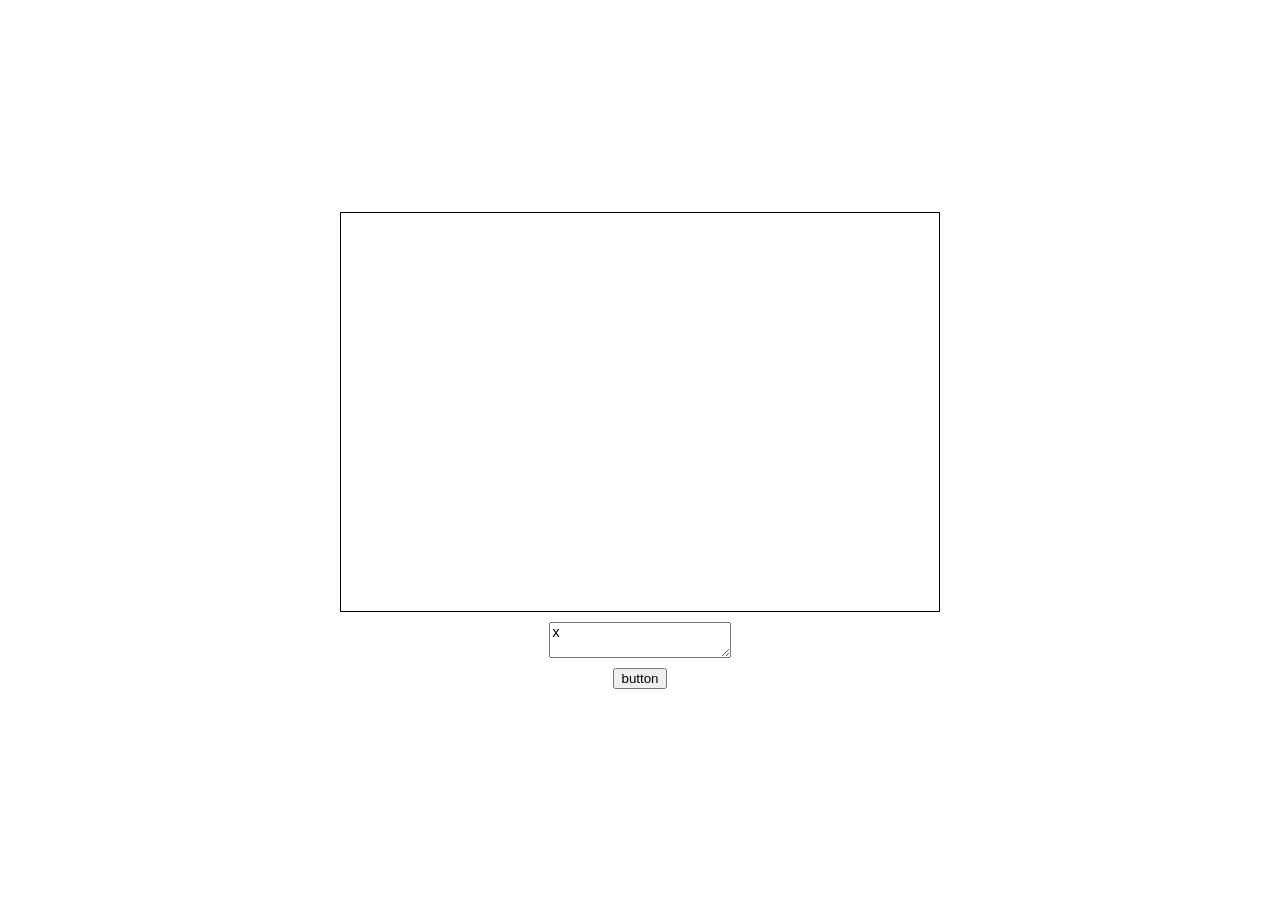
<file: graphingcalc/index.html>
<!DOCTYPE html>
<html lang="en">
<head>
    <meta charset="UTF-8">
    <meta name="viewport" content="width=device-width, initial-scale=1.0">
    <title>Document</title>
    <style>
        #canvas {
            width:600px;
            height: 400px;
        }

        * {
            box-sizing: border-box;
        }

        body {
            margin: 0;
            padding: 20px;
            display:flex;
            flex-direction:column;
            gap:10px;
            align-items:center;
            justify-content:center;
            height: 100vh;
            width: 100%;
            box-sizing: border-box;
            font-family: sans-serif;
        }
    </style>
</head>
<body>
    <canvas id="canvas"></canvas>
    <textarea name="s" id="formula">x</textarea>
    <button id="formulaButton">button</button>
</body>
</html>

<script>
    const canvas = document.getElementById("canvas");
    const ctx = canvas.getContext("2d");

    function sleep(ms) { return new Promise(function(resolve) { setTimeout(resolve, ms); }); }

    canvas.style.border = "solid 1px black"

    function clearCanvas() {
        ctx.clearRect(0, 0, canvas.width, canvas.height);
    }

    let drawing = 0;

    async function draw(form) {
        const thisDrawing = ++drawing;

        ctx.resetTransform();
        clearCanvas();

        ctx.translate(canvas.width / 2, canvas.height / 2);
        ctx.lineWidth = 1;

        let x = -canvas.width / 2;

        while (x < canvas.width / 2) {
            // Stop if a newer drawing started
            if (thisDrawing !== drawing) return;

            let y = eval(form);

            ctx.beginPath();
            ctx.moveTo(x, y);

            x++;

            y = eval(form);
            ctx.lineTo(x, y);

            ctx.stroke();

            await sleep(1);
        }
    }

    let formula = document.getElementById("formula");
    let button = document.getElementById("formulaButton");

    button.addEventListener("click", () => {
        clearCanvas();
        draw(formula.value);
    });
</script>
</file>
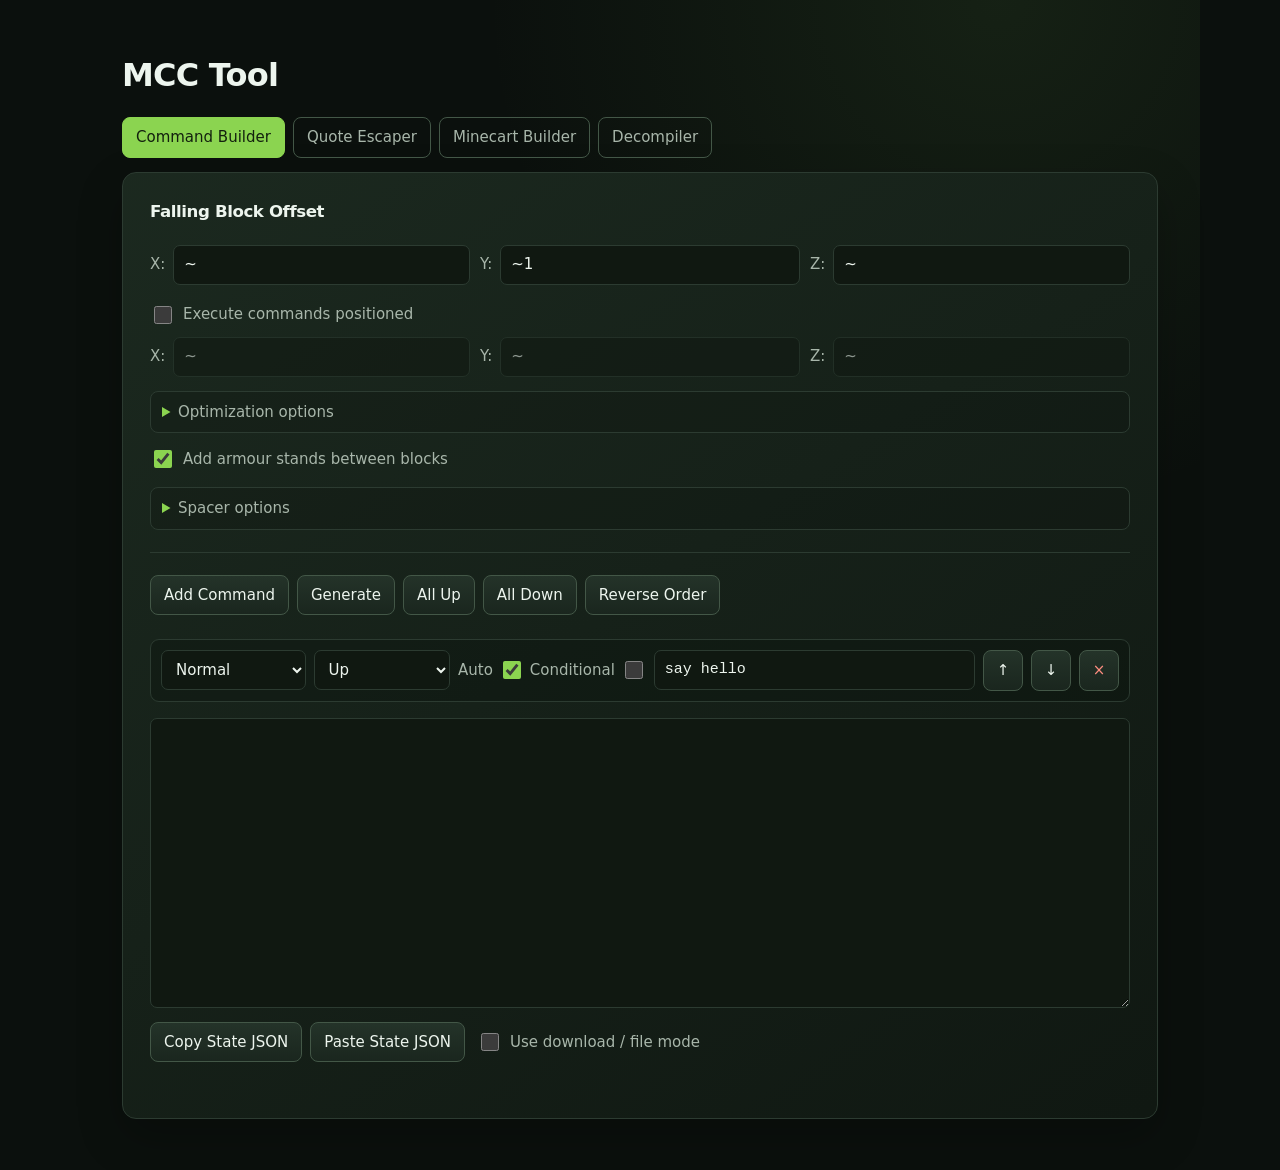
<file: MCCTool/index.html>
<!doctype html>
<html lang="en">
<head>
  <meta charset="utf-8">
  <meta name="viewport" content="width=device-width, initial-scale=1">
  <title>MCC Tool</title>
  <style>
    :root {
  color-scheme: dark;
  --bg: #0b100d;
  --surface: #141d17;
  --surface-raised: #1b2820;
  --surface-soft: #101811;
  --line: #2c3b31;
  --line-strong: #435747;
  --text: #edf5ee;
  --muted: #a8b6aa;
  --accent: #8bd450;
  --accent-strong: #b2f078;
  --accent-ink: #13200e;
  --danger: #ff8e80;
  --shadow: 0 18px 46px rgba(0, 0, 0, .24);
}

* { box-sizing: border-box; }

html { min-width: 320px; background: var(--bg); }

body {
  max-width: 1120px;
  min-height: 100vh;
  margin: 0 auto;
  padding: clamp(20px, 4vw, 54px) clamp(14px, 4vw, 42px);
  color: var(--text);
  background:
    radial-gradient(circle at 82% 0%, rgba(92, 146, 70, .13), transparent 32rem),
    var(--bg);
  font: 15px/1.5 system-ui, -apple-system, BlinkMacSystemFont, "Segoe UI", sans-serif;
}

h2, h3 { margin: 0; letter-spacing: -.025em; }
h2 { font-size: clamp(1.45rem, 3vw, 2rem); }
h3 { font-size: 1.04rem; }

body > h2 { margin: 0 0 18px; }

button, input, select, textarea { font: inherit; }

button {
  min-height: 40px;
  border: 1px solid var(--line-strong);
  border-radius: 8px;
  padding: 8px 13px;
  color: var(--text);
  background: linear-gradient(180deg, #243329, #1a261e);
  cursor: pointer;
  transition: border-color .16s ease, background .16s ease, color .16s ease, transform .16s ease;
}

button:hover { border-color: var(--accent); background: #2b3d2e; }
button:active { transform: translateY(1px); }
button:focus-visible, input:focus-visible, select:focus-visible, textarea:focus-visible {
  outline: 2px solid var(--accent-strong);
  outline-offset: 2px;
}

.tabs, .toolbar {
  display: flex;
  flex-wrap: wrap;
  gap: 8px;
}

.tabs { margin-bottom: 14px; }
.tabs button { color: var(--muted); background: transparent; }
.tabs button.active { color: var(--accent-ink); border-color: var(--accent); background: var(--accent); }

#builder, #escape, #minecart, #decompiler {
  padding: clamp(17px, 3vw, 27px);
  border: 1px solid var(--line);
  border-radius: 14px;
  background: linear-gradient(145deg, rgba(28, 42, 32, .96), rgba(16, 24, 18, .98));
  box-shadow: var(--shadow);
}

#builder h3, #escape h3, #minecart h3, #decompiler h3 { margin-bottom: 20px; }

.coordinates {
  display: grid;
  grid-template-columns: repeat(3, minmax(0, 1fr));
  gap: 10px;
}

.coordinate {
  display: grid;
  grid-template-columns: auto 1fr;
  align-items: center;
  gap: 8px;
  color: var(--muted);
}

input, select, textarea {
  width: 100%;
  border: 1px solid var(--line);
  border-radius: 7px;
  color: var(--text);
  background: var(--surface-soft);
}

input, select { min-height: 40px; padding: 7px 10px; }
textarea { display: block; min-height: 150px; padding: 12px; resize: vertical; }
textarea, .command-input { font-family: ui-monospace, SFMono-Regular, Menlo, Consolas, monospace; }
input::placeholder, textarea::placeholder { color: #718174; }
input:disabled { opacity: .55; cursor: not-allowed; }

hr {
  height: 1px;
  margin: 22px 0;
  border: 0;
  background: var(--line);
}

.builder-options {
  display: grid;
  gap: 14px;
  margin-top: 18px;
}

.option-group {
  display: grid;
  gap: 9px;
}

.option-group > input { max-width: 420px; }
.execute-coordinates { margin-top: 1px; }

.optimization-menu,
.spacer-menu {
  border: 1px solid var(--line);
  border-radius: 8px;
  background: rgba(10, 17, 12, .22);
}

.optimization-menu summary,
.spacer-menu summary {
  padding: 9px 11px;
  color: var(--muted);
  cursor: pointer;
}

.optimization-menu summary::marker,
.spacer-menu summary::marker { color: var(--accent); }

.optimization-options {
  display: grid;
  gap: 9px;
  padding: 0 11px 11px;
}

.spacer-menu {
  margin-top: 2px;
}

.spacer-options {
  display: grid;
  gap: 9px;
  padding: 0 11px 11px;
}

.spacer-custom-input {
  width: min(100%, 420px);
  margin-left: 26px;
}

.option-note {
  margin-left: 26px;
  color: var(--muted);
  font-size: .9em;
}

.toolbar { margin-bottom: 24px; }

.option-label {
  display: inline-flex;
  align-items: center;
  gap: 8px;
  color: var(--muted);
}

.option-label input {
  width: 18px;
  min-height: 18px;
  accent-color: var(--accent);
}

#commands {
  display: grid;
  gap: 8px;
  margin-bottom: 16px;
}

.command-row {
  display: grid;
  grid-template-columns: minmax(120px, .9fr) minmax(120px, .85fr) auto minmax(180px, 2fr) auto auto auto;
  align-items: center;
  gap: 8px;
  padding: 10px;
  border: 1px solid var(--line);
  border-radius: 9px;
  background: rgba(10, 17, 12, .36);
}

.command-row.custom-type {
  grid-template-columns: minmax(120px, .9fr) minmax(120px, .85fr) minmax(180px, 1fr) auto auto auto;
}

.command-row select, .command-row input { min-width: 0; }
.command-row .auto-label { display: inline-flex; align-items: center; gap: 6px; white-space: nowrap; color: var(--muted); }
.command-row .auto-label input { width: 18px; min-height: 18px; accent-color: var(--accent); }
.command-row .row-action { min-width: 40px; padding-inline: 10px; }
.command-row .delete-action { color: var(--danger); }

#out { min-height: 290px; }
#escapeIn, #escapeOut { min-height: 150px; }
#mineCommands { min-height: 180px; }
#mineOut { min-height: 290px; }

.state-actions {
  display: flex;
  flex-wrap: wrap;
  gap: 8px;
  margin-top: 14px;
}

.state-actions input[type="file"] { display: none; }

.state-mode { margin-left: 4px; }
.state-status { min-height: 1.5em; margin-top: 6px; color: var(--muted); }

#escape > input { max-width: 180px; margin-bottom: 20px; }
#escape > button, #minecart > button { margin-top: 14px; }
#decompiler > button { margin-top: 14px; }
#decompilerMode { max-width: 220px; margin-bottom: 14px; }
#decompilerIn { min-height: 180px; }
#decompilerOut { min-height: 290px; margin-top: 14px; }
#minecartStateStatus { min-height: 1.5em; margin-top: 6px; color: var(--muted); }
.minecart-options { display: grid; gap: 10px; margin: 14px 0; }

@media (max-width: 760px) {
  .command-row { grid-template-columns: repeat(2, minmax(0, 1fr)); }
  .command-row.custom-type { grid-template-columns: repeat(2, minmax(0, 1fr)); }
  .command-row .custom-blockstate-input { grid-column: 1 / -1; }
  .command-row .command-input { grid-column: 1 / -1; }
  .command-row .auto-label { justify-self: start; }
}

@media (max-width: 520px) {
  body { padding-top: 18px; }
  .coordinates { grid-template-columns: 1fr; }
  .toolbar button, .tabs button { flex: 1 1 calc(50% - 8px); }
  .command-row { grid-template-columns: 1fr 1fr; }
  .command-row select:first-child { grid-column: 1 / -1; }
  .command-row .row-action { min-width: 0; }
  #builder, #escape, #minecart, #decompiler { border-radius: 10px; }
}

  </style>
</head>
<body>
  <h2>MCC Tool</h2>

  <div class="tabs" role="tablist" aria-label="Tool selection">
    <button class="active" role="tab" aria-selected="true" aria-controls="builder" onclick="tab('builder', this)">Command Builder</button>
    <button role="tab" aria-selected="false" aria-controls="escape" onclick="tab('escape', this)">Quote Escaper</button>
    <button role="tab" aria-selected="false" aria-controls="minecart" onclick="tab('minecart', this)">Minecart Builder</button>
    <button role="tab" aria-selected="false" aria-controls="decompiler" onclick="tab('decompiler', this)">Decompiler</button>
  </div>

  <div id="builder">
    <h3>Falling Block Offset</h3>
    <div class="coordinates">
      <label class="coordinate">X: <input id="ox" value="~" /></label>
      <label class="coordinate">Y: <input id="oy" value="~1" /></label>
      <label class="coordinate">Z: <input id="oz" value="~" /></label>
    </div>

    <div class="builder-options">
      <div class="option-group">
        <label class="option-label">
          <input id="executeAtEnabled" type="checkbox" onchange="updateOptionState()" />
          Execute commands positioned
        </label>
        <div class="coordinates execute-coordinates">
          <label class="coordinate">X: <input id="ex" value="~" aria-label="Execute X position" disabled /></label>
          <label class="coordinate">Y: <input id="ey" value="~" aria-label="Execute Y position" disabled /></label>
          <label class="coordinate">Z: <input id="ez" value="~" aria-label="Execute Z position" disabled /></label>
        </div>
      </div>

      <details class="optimization-menu">
        <summary>Optimization options</summary>
        <div class="optimization-options">
          <label class="option-label">
            <input id="plainByteValues" type="checkbox" />
            1/0 instead of 1b/0b
          </label>
          <label class="option-label">
            <input id="optimizeExecute" type="checkbox" />
            Optimize execute
          </label>
          <label class="option-label">
            <input id="bakePositioned" type="checkbox" />
            EXPERIMENTAL: Bake positioned at
          </label>
        </div>
      </details>

      <label class="option-label">
        <input id="armourStands" type="checkbox" checked onchange="updateOptimizationState()" />
        Add armour stands between blocks
      </label>

      <details id="spacerOptions" class="spacer-menu">
        <summary>Spacer options</summary>
        <div class="spacer-options">
          <label class="option-label">
            <input id="armourStandSpacers" name="spacerType" type="radio" value="armor_stand" checked onchange="updateSpacerOptionsState()" />
            Armour stand spacers
          </label>
          <label class="option-label">
            <input id="pigSpacers" name="spacerType" type="radio" value="pig" onchange="updateSpacerOptionsState()" />
            Pig spacers
          </label>
          <label class="option-label">
            <input id="codSpacers" name="spacerType" type="radio" value="cod" onchange="updateSpacerOptionsState()" />
            Cod spacers (NoAI recommended)
          </label>
          <label class="option-label">
            <input id="catSpacers" name="spacerType" type="radio" value="cat" onchange="updateSpacerOptionsState()" />
            Cat spacers
          </label>
          <label class="option-label">
            <input id="customSpacer" name="spacerType" type="radio" value="custom" onchange="updateSpacerOptionsState()" />
            Custom spacer ID
          </label>
          <input id="customSpacerId" class="spacer-custom-input" type="text" placeholder="minecraft:armor_stand" aria-label="Custom spacer ID" oninput="updateSpacerOptionsState()" hidden disabled />
          <label class="option-label">
            <input id="spacerNoAI" type="checkbox" onchange="updateSpacerOptionsState()" />
            NoAI
          </label>
          <label class="option-label">
            <input id="spacerInvisible" type="checkbox" checked />
            Invisible
          </label>
        </div>
      </details>
    </div>

    <hr />

    <div class="toolbar">
      <button onclick="add()">Add Command</button>
      <button onclick="generate()">Generate</button>
      <button onclick="allDirection('up')">All Up</button>
      <button onclick="allDirection('down')">All Down</button>
      <button onclick="reverseCommands()">Reverse Order</button>
    </div>

    <div id="commands"></div>

    <textarea id="out" aria-label="Generated command output"></textarea>

    <div class="state-actions" aria-label="Command builder state">
      <button id="stateExport" onclick="exportBuilderState()">Copy State JSON</button>
      <button id="stateImportButton" onclick="importBuilderState()">Paste State JSON</button>
      <input id="stateImport" type="file" accept="application/json,.json" onchange="importBuilderState(event)" />
      <label class="option-label state-mode">
        <input id="stateDownloadMode" type="checkbox" onchange="updateStateMode()" />
        Use download / file mode
      </label>
    </div>
    <div id="stateStatus" class="state-status" role="status" aria-live="polite"></div>
  </div>

  <div id="escape" hidden>
    <h3>Quote Escaper</h3>

    Level:
    <input id="level" type="number" min="0" value="1" />

    <textarea id="escapeIn" placeholder='text with "quotes"'></textarea>

    <button onclick="escapeText()">Escape</button>

    <textarea id="escapeOut" aria-label="Escaped text output"></textarea>
  </div>

  <div id="minecart" hidden>
    <h3>Falling Redstone Activator Rail</h3>

    <div class="coordinates">
      <label class="coordinate">X: <input id="mineX" value="~" aria-label="Minecart summon X position" /></label>
      <label class="coordinate">Y: <input id="mineY" value="~1" aria-label="Minecart summon Y position" /></label>
      <label class="coordinate">Z: <input id="mineZ" value="~" aria-label="Minecart summon Z position" /></label>
    </div>

    <div class="minecart-options">
      <label class="option-label">
        <input id="mineRedstone" type="checkbox" checked />
        Add redstone block
      </label>
      <label class="option-label">
        <input id="mineActivator" type="checkbox" checked />
        Add activator rail
      </label>
    </div>

    <textarea id="mineCommands" placeholder="say hello
say world"></textarea>

    <button onclick="generateMinecart()">Generate</button>

    <textarea id="mineOut" aria-label="Generated minecart command output"></textarea>

    <div class="state-actions" aria-label="Minecart builder state">
      <button id="mineStateExport" onclick="exportMinecartState()">Copy State JSON</button>
      <button id="mineStateImportButton" onclick="importMinecartState()">Paste State JSON</button>
      <input id="mineStateImport" type="file" accept="application/json,.json" onchange="importMinecartState(event)" />
      <label class="option-label state-mode">
        <input id="mineStateDownloadMode" type="checkbox" onchange="updateMinecartStateMode()" />
        Use download / file mode
      </label>
    </div>
    <div id="minecartStateStatus" role="status" aria-live="polite"></div>
  </div>

  <div id="decompiler" hidden>
    <h3>Command Decompiler</h3>

    <select id="decompilerMode" aria-label="Command type">
      <option value="falling_block">Falling Block</option>
      <option value="minecart">Minecart</option>
    </select>

    <textarea id="decompilerIn" placeholder="Paste summon command here"></textarea>

    <button onclick="decompile()">Decompile</button>

    <textarea id="decompilerOut" aria-label="Decompiled JSON output" readonly></textarea>
  </div>

  <script type="module">
    // by User Request: NEVER split the single-file structure without explicit prompt to.
    function allDirection(dir) {
  commands.forEach((c) => { c.direction = dir; });
  render();
}

function reverseCommands() {
  commands.reverse();
  render();
}

function shiftUp(i) {
  if (i <= 0) return;
  [commands[i], commands[i - 1]] = [commands[i - 1], commands[i]];
  render();
}

function shiftDown(i) {
  if (i >= commands.length - 1) return;
  [commands[i], commands[i + 1]] = [commands[i + 1], commands[i]];
  render();
}

function deleteCommand(i) {
  commands.splice(i, 1);
  render();
}

function tab(name, selectedButton) {
  ["builder", "escape", "minecart", "decompiler"].forEach((id) => {
    document.getElementById(id).hidden = id !== name;
  });

  document.querySelectorAll(".tabs button").forEach((button) => {
    const selected = button === selectedButton;
    button.classList.toggle("active", selected);
    button.setAttribute("aria-selected", selected);
  });
}

class SnbtParser {
  constructor(text) {
    this.text = text;
    this.index = 0;
  }

  skipWhitespace() {
    while (/\s/.test(this.text[this.index] || "")) this.index++;
  }

  parse() {
    this.skipWhitespace();
    const value = this.parseValue();
    this.skipWhitespace();
    if (this.index !== this.text.length) throw new Error("Unexpected text after NBT data");
    return value;
  }

  parseValue() {
    this.skipWhitespace();
    const character = this.text[this.index];
    if (character === "{") return this.parseCompound();
    if (character === "[") return this.parseList();
    if (character === '"' || character === "'") return this.parseQuoted();
    return this.parseBare();
  }

  parseCompound() {
    const result = {};
    this.index++;
    this.skipWhitespace();

    while (this.index < this.text.length && this.text[this.index] !== "}") {
      const key = this.parseKey();
      this.skipWhitespace();
      if (this.text[this.index] !== ":") throw new Error("Expected ':' in NBT compound");
      this.index++;
      result[key] = this.parseValue();
      this.skipWhitespace();

      if (this.text[this.index] === ",") {
        this.index++;
        this.skipWhitespace();
      } else if (this.text[this.index] !== "}") {
        throw new Error("Expected ',' or '}' in NBT compound");
      }
    }

    if (this.text[this.index] !== "}") throw new Error("Unclosed NBT compound");
    this.index++;
    return result;
  }

  parseList() {
    const result = [];
    this.index++;
    this.skipWhitespace();

    while (this.index < this.text.length && this.text[this.index] !== "]") {
      result.push(this.parseValue());
      this.skipWhitespace();
      if (this.text[this.index] === ",") {
        this.index++;
        this.skipWhitespace();
      } else if (this.text[this.index] !== "]") {
        throw new Error("Expected ',' or ']' in NBT list");
      }
    }

    if (this.text[this.index] !== "]") throw new Error("Unclosed NBT list");
    this.index++;
    return result;
  }

  parseKey() {
    this.skipWhitespace();
    const character = this.text[this.index];
    if (character === '"' || character === "'") return this.parseQuoted();

    const start = this.index;
    while (this.index < this.text.length && !/[\s:,{}\[\]]/.test(this.text[this.index])) this.index++;
    const key = this.text.slice(start, this.index);
    if (!key) throw new Error("Expected an NBT key");
    return key;
  }

  parseQuoted() {
    const quote = this.text[this.index++];
    let result = "";

    while (this.index < this.text.length) {
      const character = this.text[this.index++];
      if (character === quote) return result;
      if (character === "\\" && this.index < this.text.length) {
        result += this.text[this.index++];
      } else {
        result += character;
      }
    }

    throw new Error("Unclosed quoted NBT value");
  }

  parseBare() {
    const start = this.index;
    while (this.index < this.text.length && !/[\s,\]}]/.test(this.text[this.index])) this.index++;
    const value = this.text.slice(start, this.index);
    if (!value) throw new Error("Expected an NBT value");
    if (value === "true") return true;
    if (value === "false") return false;
    if (/^[+-]?(?:\d+(?:\.\d*)?|\.\d+)(?:[bBsSlLfFdD])?$/.test(value)) {
      return Number(value.replace(/[bBsSlLfFdD]$/, ""));
    }
    return value;
  }
}

function parseSummonCommand(command) {
  const dataStart = command.indexOf("{");
  if (dataStart === -1) throw new Error("Could not find NBT data in the summon command");
  const prefix = command.slice(0, dataStart).trim().split(/\s+/);
  return {
    entity: prefix[1] || "",
    position: {
      x: prefix[2] || "~",
      y: prefix[3] || "~",
      z: prefix[4] || "~",
    },
    data: new SnbtParser(command.slice(dataStart)).parse(),
  };
}

function collectCommands(value, result = []) {
  if (Array.isArray(value)) {
    value.forEach((entry) => collectCommands(entry, result));
  } else if (value && typeof value === "object") {
    Object.entries(value).forEach(([key, entry]) => {
      if (key === "Command" && typeof entry === "string") result.push(entry);
      else collectCommands(entry, result);
    });
  }
  return result;
}

function hasBlockName(value, blockName) {
  if (Array.isArray(value)) return value.some((entry) => hasBlockName(entry, blockName));
  if (!value || typeof value !== "object") return false;
  if (value.BlockState && value.BlockState.Name === blockName) return true;
  return Object.values(value).some((entry) => hasBlockName(entry, blockName));
}

function minecartStateFromCommand(summon) {
  const commands = collectCommands(summon.data);
  return {
    version: 1,
    type: "minecart",
    meta: {
      entity: summon.entity,
      position: summon.position,
      rootId: typeof summon.data.id === "string" ? summon.data.id : "",
      commandCount: commands.length,
      hasRedstoneBlock: hasBlockName(summon.data, "redstone_block"),
      hasActivatorRail: hasBlockName(summon.data, "activator_rail"),
    },
    commands,
  };
}

function nextFallingBlock(block, armourStands) {
  const passengers = Array.isArray(block?.Passengers) ? block.Passengers : [];
  let passenger = passengers[0];
  if (passenger?.id === "armor_stand") {
    armourStands.value = true;
    passenger = Array.isArray(passenger.Passengers) ? passenger.Passengers[0] : null;
  }
  return passenger && passenger.id === "falling_block" ? passenger : null;
}

function blockType(blockName) {
  const shortName = String(blockName || "").split(":").pop();
  return {
    command_block: "normal",
    chain_command_block: "chain",
    repeating_command_block: "repeat",
    redstone_block: "redstone",
  }[shortName] || "custom";
}

function decompileFallingBlockState(summon) {
  const blocks = [];
  const armourStands = { value: false };
  let block = summon.data;
  while (block) {
    blocks.push(block);
    block = nextFallingBlock(block, armourStands);
  }

  let executeAt = {
    enabled: false,
    x: "~",
    y: "~",
    z: "~",
  };

  const commands = blocks.map((entry) => {
    const blockState = entry.BlockState || {};
    const properties = blockState.Properties || {};
    const tileEntityData = entry.TileEntityData || {};
    const type = blockType(blockState.Name);
    let command = typeof tileEntityData.Command === "string" ? tileEntityData.Command : "say hello";

    const executeMatch = command.match(/^execute positioned (\S+) (\S+) (\S+) run (.*)$/);
    if (executeMatch) {
      if (!executeAt.enabled) {
        executeAt = {
          enabled: true,
          x: executeMatch[1],
          y: executeMatch[2],
          z: executeMatch[3],
        };
      }
      command = executeMatch[4];
    }

    return {
      type,
      auto: Boolean(tileEntityData.auto),
      conditional: properties.conditional === true || properties.conditional === "true",
      direction: typeof properties.facing === "string" ? properties.facing : "up",
      customBlockState: type === "custom" ? String(blockState.Name || "") : "",
      command,
    };
  });

  return {
    version: 1,
    origin: summon.position,
    executeAt,
    armourStands: armourStands.value,
    commands,
  };
}

function decompile() {
  const input = document.getElementById("decompilerIn").value.trim();
  const output = document.getElementById("decompilerOut");

  try {
    const summon = parseSummonCommand(input);
    const mode = document.getElementById("decompilerMode").value;
    const result = mode === "minecart"
      ? minecartStateFromCommand(summon)
      : decompileFallingBlockState(summon);
    output.value = JSON.stringify(result, null, 2);
  } catch (error) {
    output.value = `Error: ${error.message}`;
  }
}

function generateMinecart() {
  const cmds = document.getElementById("mineCommands").value
    .split("\n")
    .filter((x) => x.trim() !== "");

  const passengers = [];
  if (document.getElementById("mineActivator").checked) {
    passengers.push({ id: "falling_block", BlockState: { Name: "activator_rail" } });
  }

  cmds.forEach((cmd) => {
    passengers.push({
      id: "command_block_minecart",
      Command: cmd,
    });
  });

  const redstone = {
    id: "falling_block",
  };
  if (document.getElementById("mineRedstone").checked) {
    redstone.BlockState = { Name: "redstone_block" };
  }
  redstone.Passengers = passengers;

  const position = {
    x: document.getElementById("mineX").value,
    y: document.getElementById("mineY").value,
    z: document.getElementById("mineZ").value,
  };
  document.getElementById("mineOut").value = `summon ${minecartMeta.entity} ${position.x} ${position.y} ${position.z} ` + nbt(redstone);
}

function defaultMinecartMeta() {
  return {
    entity: "minecraft:falling_block",
    position: { x: "~", y: "~1", z: "~" },
    rootId: "falling_block",
    hasRedstoneBlock: true,
    hasActivatorRail: true,
  };
}

let minecartMeta = defaultMinecartMeta();

function getMinecartCommands() {
  return document.getElementById("mineCommands").value
    .split("\n")
    .map((command) => command.trim())
    .filter((command) => command !== "");
}

function getMinecartState() {
  const commands = getMinecartCommands();
  const position = {
    x: document.getElementById("mineX").value,
    y: document.getElementById("mineY").value,
    z: document.getElementById("mineZ").value,
  };
  minecartMeta = {
    ...minecartMeta,
    position,
    hasRedstoneBlock: document.getElementById("mineRedstone").checked,
    hasActivatorRail: document.getElementById("mineActivator").checked,
  };
  return {
    version: 1,
    type: "minecart",
    meta: {
      ...minecartMeta,
      position: { ...minecartMeta.position },
      commandCount: commands.length,
    },
    commands,
  };
}

function setMinecartStateStatus(message) {
  document.getElementById("minecartStateStatus").textContent = message;
}

function updateMinecartStateMode() {
  const fileMode = document.getElementById("mineStateDownloadMode").checked;
  document.getElementById("mineStateExport").textContent = fileMode
    ? "Download State JSON"
    : "Copy State JSON";
  document.getElementById("mineStateImportButton").textContent = fileMode
    ? "Import State JSON"
    : "Paste State JSON";
  setMinecartStateStatus("");
}

function downloadMinecartState(json) {
  const blob = new Blob([json], { type: "application/json" });
  const url = URL.createObjectURL(blob);
  const link = document.createElement("a");
  link.href = url;
  link.download = "mcc-minecart-builder.json";
  document.body.appendChild(link);
  link.click();
  link.remove();
  URL.revokeObjectURL(url);
}

function exportMinecartState() {
  const json = JSON.stringify(getMinecartState(), null, 2);
  if (document.getElementById("mineStateDownloadMode").checked) {
    downloadMinecartState(json);
    setMinecartStateStatus("State downloaded.");
    return;
  }

  if (navigator.clipboard && window.isSecureContext) {
    navigator.clipboard.writeText(json)
      .then(() => setMinecartStateStatus("State copied to clipboard."))
      .catch(() => window.prompt("Copy this JSON:", json));
    return;
  }

  window.prompt("Copy this JSON:", json);
}

function applyMinecartState(json) {
  try {
    const state = JSON.parse(json);
    if (!state || typeof state !== "object" || !Array.isArray(state.commands) || (state.type && state.type !== "minecart")) {
      throw new Error("Invalid minecart builder state");
    }

    document.getElementById("mineCommands").value = state.commands
      .filter((command) => typeof command === "string")
      .join("\n");

    const meta = state.meta && typeof state.meta === "object" ? state.meta : {};
    const position = meta.position && typeof meta.position === "object" ? meta.position : {};
    minecartMeta = {
      entity: typeof meta.entity === "string" ? meta.entity : "minecraft:falling_block",
      position: {
        x: typeof position.x === "string" ? position.x : "~",
        y: typeof position.y === "string" ? position.y : "~1",
        z: typeof position.z === "string" ? position.z : "~",
      },
      rootId: typeof meta.rootId === "string" ? meta.rootId : "falling_block",
      hasRedstoneBlock: meta.hasRedstoneBlock !== false,
      hasActivatorRail: meta.hasActivatorRail !== false,
    };
    document.getElementById("mineX").value = minecartMeta.position.x;
    document.getElementById("mineY").value = minecartMeta.position.y;
    document.getElementById("mineZ").value = minecartMeta.position.z;
    document.getElementById("mineRedstone").checked = minecartMeta.hasRedstoneBlock;
    document.getElementById("mineActivator").checked = minecartMeta.hasActivatorRail;
    document.getElementById("mineOut").value = "";
    setMinecartStateStatus("State imported.");
  } catch (error) {
    setMinecartStateStatus("Could not import state: choose a valid JSON file or paste valid JSON.");
  }
}

function importMinecartState(event) {
  if (event && event.target && event.target.files) {
    const file = event.target.files[0];
    event.target.value = "";
    if (!file) return;

    const reader = new FileReader();
    reader.onload = () => applyMinecartState(reader.result);
    reader.readAsText(file);
    return;
  }

  if (document.getElementById("mineStateDownloadMode").checked) {
    document.getElementById("mineStateImport").click();
    return;
  }

  const json = window.prompt("Paste minecart builder JSON:");
  if (json !== null) applyMinecartState(json);
}

// COMMAND BUILDER
let commands = [];

function add() {
  commands.push({ type: "normal", auto: true, conditional: false, direction: "up", customBlockState: "", command: "say hello" });
  render();
}

function addOption(select, value, text) {
  const option = document.createElement("option");
  option.value = value;
  option.textContent = text;
  select.appendChild(option);
}

function createSelect(options, value, onChange) {
  const select = document.createElement("select");
  options.forEach(([optionValue, optionText]) => addOption(select, optionValue, optionText));
  select.value = value;
  select.addEventListener("change", () => onChange(select.value));
  return select;
}

function render() {
  const container = document.getElementById("commands");
  container.replaceChildren();

  commands.forEach((c, i) => {
    const row = document.createElement("div");
    row.className = "command-row";

    row.appendChild(createSelect([
      ["normal", "Normal"], ["chain", "Chain"], ["repeat", "Repeat"], ["redstone", "Redstone Block"], ["custom", "Custom BlockState"],
    ], c.type, (value) => { c.type = value; render(); }));

    row.appendChild(createSelect([
      ["up", "Up"], ["down", "Down"], ["north", "North"], ["south", "South"], ["east", "East"], ["west", "West"],
    ], c.direction, (value) => { c.direction = value; }));

    if (c.type !== "custom") {
      const flags = document.createElement("div");
      flags.className = "auto-label";

      const autoLabel = document.createElement("label");
      autoLabel.className = "auto-label";
      autoLabel.textContent = "Auto";
      const auto = document.createElement("input");
      auto.type = "checkbox";
      auto.checked = c.auto;
      auto.addEventListener("change", () => { c.auto = auto.checked; });
      autoLabel.appendChild(auto);
      flags.appendChild(autoLabel);

      if (c.type !== "redstone") {
        const conditionalLabel = document.createElement("label");
        conditionalLabel.className = "auto-label";
        conditionalLabel.textContent = "Conditional";
        const conditional = document.createElement("input");
        conditional.type = "checkbox";
        conditional.checked = c.conditional;
        conditional.addEventListener("change", () => { c.conditional = conditional.checked; });
        conditionalLabel.appendChild(conditional);
        flags.appendChild(conditionalLabel);
      }
      row.appendChild(flags);
    }

    if (c.type === "custom") {
      row.classList.add("custom-type");
      const customBlockStateInput = document.createElement("input");
      customBlockStateInput.className = "custom-blockstate-input";
      customBlockStateInput.value = c.customBlockState || "";
      customBlockStateInput.placeholder = "BlockState name";
      customBlockStateInput.title = "Custom BlockState name";
      customBlockStateInput.setAttribute("aria-label", `Custom BlockState name ${i + 1}`);
      customBlockStateInput.addEventListener("input", () => { c.customBlockState = customBlockStateInput.value; });
      row.appendChild(customBlockStateInput);
    }

    if (c.type !== "custom") {
      const commandInput = document.createElement("input");
      commandInput.className = "command-input";
      commandInput.value = c.command;
      commandInput.setAttribute("aria-label", `Command ${i + 1}`);
      commandInput.addEventListener("input", () => { c.command = commandInput.value; });
      row.appendChild(commandInput);
    }

    const up = document.createElement("button");
    up.className = "row-action";
    up.textContent = "↑";
    up.title = "Move up";
    up.setAttribute("aria-label", "Move command up");
    up.onclick = () => shiftUp(i);
    row.appendChild(up);

    const down = document.createElement("button");
    down.className = "row-action";
    down.textContent = "↓";
    down.title = "Move down";
    down.setAttribute("aria-label", "Move command down");
    down.onclick = () => shiftDown(i);
    row.appendChild(down);

    const remove = document.createElement("button");
    remove.className = "row-action delete-action";
    remove.textContent = "×";
    remove.title = "Delete command";
    remove.setAttribute("aria-label", "Delete command");
    remove.onclick = () => deleteCommand(i);
    row.appendChild(remove);

    container.appendChild(row);
  });
}

function updateOptionState() {
  const executeAtEnabled = document.getElementById("executeAtEnabled").checked;
  ["ex", "ey", "ez"].forEach((id) => {
    document.getElementById(id).disabled = !executeAtEnabled;
  });
}

function updateOptimizationState() {
  updateSpacerOptionsState();
}

function updateSpacerOptionsState() {
  const armourStands = document.getElementById("armourStands");
  const spacerOptions = document.getElementById("spacerOptions");
  const customSpacer = document.getElementById("customSpacer");
  const customSpacerId = document.getElementById("customSpacerId");
  const visible = armourStands.checked;
  const customVisible = visible && customSpacer.checked;

  spacerOptions.hidden = !visible;
  if (!visible) spacerOptions.open = false;
  customSpacerId.hidden = !customVisible;
  customSpacerId.disabled = !customVisible;
}

function escapeNBT(s) {
  return s.replaceAll("\\", "\\\\").replaceAll('"', '\\"');
}

function coordinateValue(value) {
  const match = value.trim().match(/^([~^])([+-]?(?:\d+(?:\.\d*)?|\.\d+))?$/);
  if (!match) return null;
  return Number(match[2] || 0);
}

function relativeCoordinate(value, offset) {
  const trimmed = value.trim();
  const match = trimmed.match(/^([~^])([+-]?(?:\d+(?:\.\d*)?|\.\d+))?$/);
  if (!match) return trimmed;

  const next = Number(match[2] || 0) + offset;
  const formatted = Number.isInteger(next) ? String(next) : String(next);
  return match[1] + (next === 0 ? "" : formatted);
}

function executeCoordinate(target, stackOffset) {
  const targetValue = coordinateValue(target);

  // The first generated falling block is the origin. Later falling blocks
  // are offset from it, so compensate their relative Y coordinate.
  if (targetValue !== null && target.trim().startsWith("~")) {
    return relativeCoordinate(target, stackOffset);
  }

  return target.trim();
}

function executePositionForBlock(index) {
  const stackOffset = -index;
  const x = executeCoordinate(document.getElementById("ex").value, 0);
  const y = executeCoordinate(document.getElementById("ey").value, stackOffset);
  const z = executeCoordinate(document.getElementById("ez").value, 0);
  return `${x} ${y} ${z}`;
}

function bakePositionedCoordinates(command, stackOffset) {
  const number = "[+-]?(?:\\d+(?:\\.\\d*)?|\\.\\d+)";
  const coordinates = new RegExp(`~(${number})?(\\s+)~(${number})?(\\s+)~(${number})?`, "g");
  let changed = false;
  const baked = command.replace(coordinates, (match, x, firstSpace, y, secondSpace, z) => {
    changed = true;
    const middle = relativeCoordinate(y === undefined ? "~" : `~${y}`, stackOffset);
    return `~${x || ""}${firstSpace}${middle}${secondSpace}~${z || ""}`;
  });
  return { command: baked, changed };
}

function makeBlock(c, executeAtEnabled, index, optimizations) {
  const name = c.type === "custom"
    ? c.customBlockState.trim() || "command_block"
    : c.type === "redstone"
      ? "redstone_block"
      : c.type === "chain"
        ? "chain_command_block"
        : c.type === "repeat"
          ? "repeating_command_block"
          : "command_block";

  if (c.type === "custom" || c.type === "redstone") {
    return { id: "falling_block", BlockState: { Name: name } };
  }

  let command = c.command;
  if (executeAtEnabled) {
    const baked = optimizations.bakePositioned
      ? bakePositionedCoordinates(command, -index)
      : { command, changed: false };

    if (baked.changed) {
      command = baked.command;
    } else if (!optimizations.optimizeExecute || command.includes("~")) {
      command = `execute positioned ${executePositionForBlock(index)} run ${command}`;
    }
  }

  return {
    id: "falling_block",
    BlockState: {
      Name: name,
      Properties: {
        facing: c.direction,
        ...(c.conditional ? { conditional: "true" } : {}),
      },
    },
    TileEntityData: {
      auto: nbtByte(c.auto ? 1 : 0),
      Command: command,
    },
  };
}

function nbtByte(value) {
  return { __nbtByte: value };
}

function nbt(obj) {
  if (Array.isArray(obj)) return "[" + obj.map(nbt).join(",") + "]";
  if (obj && typeof obj === "object" && obj.__nbtByte !== undefined) return obj.__nbtByte + "b";
  if (typeof obj === "object") return "{" + Object.entries(obj).map(([k, v]) => k + ":" + nbt(v)).join(",") + "}";
  if (typeof obj === "string") return '"' + escapeNBT(obj) + '"';
  return obj;
}

function stackBlocks(blocks, spacerMode, optimizations) {
  let result = null;
  for (let i = blocks.length - 1; i >= 0; i--) {
    const block = blocks[i];
    if (result) {
      if (spacerMode !== "none") {
        const spacerId = spacerMode === "custom"
          ? optimizations.customSpacerId.trim() || "armor_stand"
          : spacerMode;
        const spacer = { id: spacerId, Health: 0 };
        if (optimizations.spacerNoAI) spacer.NoAI = nbtByte(1);
        if (optimizations.spacerInvisible) spacer.Invisible = nbtByte(1);
        spacer.Passengers = [result];
        block.Passengers = [spacer];
      } else {
        block.Passengers = [result];
      }
    }
    result = block;
  }
  return result;
}

function builderOptimizations() {
  const selectedSpacer = document.querySelector('input[name="spacerType"]:checked');
  return {
    spacerType: selectedSpacer ? selectedSpacer.value : "armor_stand",
    customSpacerId: document.getElementById("customSpacerId").value,
    spacerNoAI: document.getElementById("spacerNoAI").checked,
    spacerInvisible: document.getElementById("spacerInvisible").checked,
    plainByteValues: document.getElementById("plainByteValues").checked,
    optimizeExecute: document.getElementById("optimizeExecute").checked,
    bakePositioned: document.getElementById("bakePositioned").checked,
  };
}

function optimizeByteValues(output) {
  return output.replace(/([01])b\b/g, "$1");
}

function generate() {
  const optimizations = builderOptimizations();
  const useArmourStands = document.getElementById("armourStands").checked;
  const spacerMode = !useArmourStands
    ? "none"
    : optimizations.spacerType;
  const executeAtEnabled = document.getElementById("executeAtEnabled").checked;
  const stack = stackBlocks(
    commands.map((command, index) => makeBlock(command, executeAtEnabled, index, optimizations)),
    spacerMode,
    optimizations,
  );
  const x = document.getElementById("ox").value;
  const y = document.getElementById("oy").value;
  const z = document.getElementById("oz").value;
  let output = `summon minecraft:falling_block ${x} ${y} ${z} ` + nbt(stack);
  if (optimizations.plainByteValues) output = optimizeByteValues(output);
  document.getElementById("out").value = output;
}

function getBuilderState() {
  return {
    version: 1,
    origin: {
      x: document.getElementById("ox").value,
      y: document.getElementById("oy").value,
      z: document.getElementById("oz").value,
    },
    executeAt: {
      enabled: document.getElementById("executeAtEnabled").checked,
      x: document.getElementById("ex").value,
      y: document.getElementById("ey").value,
      z: document.getElementById("ez").value,
    },
    armourStands: document.getElementById("armourStands").checked,
    optimizations: builderOptimizations(),
    commands: commands.map((command) => ({ ...command })),
  };
}

function setStateStatus(message) {
  document.getElementById("stateStatus").textContent = message;
}

function updateStateMode() {
  const fileMode = document.getElementById("stateDownloadMode").checked;
  document.getElementById("stateExport").textContent = fileMode
    ? "Download State JSON"
    : "Copy State JSON";
  document.getElementById("stateImportButton").textContent = fileMode
    ? "Import State JSON"
    : "Paste State JSON";
  setStateStatus("");
}

function downloadBuilderState(json) {
  const blob = new Blob([json], { type: "application/json" });
  const url = URL.createObjectURL(blob);
  const link = document.createElement("a");
  link.href = url;
  link.download = "mcc-command-builder.json";
  document.body.appendChild(link);
  link.click();
  link.remove();
  URL.revokeObjectURL(url);
}

function exportBuilderState() {
  const json = JSON.stringify(getBuilderState(), null, 2);
  if (document.getElementById("stateDownloadMode").checked) {
    downloadBuilderState(json);
    setStateStatus("State downloaded.");
    return;
  }

  if (navigator.clipboard && window.isSecureContext) {
    navigator.clipboard.writeText(json)
      .then(() => setStateStatus("State copied to clipboard."))
      .catch(() => window.prompt("Copy this JSON:", json));
    return;
  }

  window.prompt("Copy this JSON:", json);
}

function importedCommand(command) {
  if (!command || typeof command !== "object") return null;

  const types = ["normal", "chain", "repeat", "redstone", "custom"];
  const directions = ["up", "down", "north", "south", "east", "west"];
  return {
    type: types.includes(command.type) ? command.type : "normal",
    auto: Boolean(command.auto),
    conditional: Boolean(command.conditional),
    direction: directions.includes(command.direction) ? command.direction : "up",
    customBlockState: typeof command.customBlockState === "string" ? command.customBlockState : "",
    command: typeof command.command === "string" ? command.command : "say hello",
  };
}

function applyBuilderState(json) {
  try {
    const state = JSON.parse(json);
    if (!state || typeof state !== "object" || !Array.isArray(state.commands)) {
      throw new Error("Invalid command builder state");
    }

    const origin = state.origin || {};
    const executeAt = state.executeAt || {};
    const importedCommands = state.commands.map(importedCommand).filter(Boolean);

    document.getElementById("ox").value = typeof origin.x === "string" ? origin.x : "~";
    document.getElementById("oy").value = typeof origin.y === "string" ? origin.y : "~1";
    document.getElementById("oz").value = typeof origin.z === "string" ? origin.z : "~";
    document.getElementById("executeAtEnabled").checked = Boolean(executeAt.enabled);
    document.getElementById("ex").value = typeof executeAt.x === "string" ? executeAt.x : "~";
    document.getElementById("ey").value = typeof executeAt.y === "string" ? executeAt.y : "~";
    document.getElementById("ez").value = typeof executeAt.z === "string" ? executeAt.z : "~";
    const optimizations = state.optimizations && typeof state.optimizations === "object"
      ? state.optimizations
      : {};
    document.getElementById("armourStands").checked = typeof state.armourStands === "boolean"
      ? state.armourStands
      : optimizations.armourStands !== false;
    const spacerType = ["armor_stand", "pig", "cod", "cat", "custom"].includes(optimizations.spacerType)
      ? optimizations.spacerType
      : optimizations.pigSpacers
        ? "pig"
        : "armor_stand";
    document.querySelectorAll('input[name="spacerType"]').forEach((input) => {
      input.checked = input.value === spacerType;
    });
    document.getElementById("customSpacerId").value = typeof optimizations.customSpacerId === "string"
      ? optimizations.customSpacerId
      : "";
    document.getElementById("spacerNoAI").checked = Boolean(optimizations.spacerNoAI);
    document.getElementById("spacerInvisible").checked = Object.prototype.hasOwnProperty.call(optimizations, "spacerInvisible")
      ? Boolean(optimizations.spacerInvisible)
      : !Boolean(optimizations.nonInvisibleArmourStands);
    document.getElementById("plainByteValues").checked = Boolean(optimizations.plainByteValues);
    document.getElementById("optimizeExecute").checked = Boolean(optimizations.optimizeExecute);
    document.getElementById("bakePositioned").checked = Boolean(optimizations.bakePositioned);
    commands = importedCommands;
    updateOptionState();
    updateOptimizationState();
    render();
    document.getElementById("out").value = "";
    setStateStatus("State imported.");
  } catch (error) {
    setStateStatus("Could not import state: choose a valid JSON file or paste valid JSON.");
  }
}

function importBuilderState(event) {
  if (event && event.target && event.target.files) {
    const file = event.target.files[0];
    event.target.value = "";
    if (!file) return;

    const reader = new FileReader();
    reader.onload = () => applyBuilderState(reader.result);
    reader.readAsText(file);
    return;
  }

  if (document.getElementById("stateDownloadMode").checked) {
    document.getElementById("stateImport").click();
    return;
  }

  const json = window.prompt("Paste command builder JSON:");
  if (json !== null) applyBuilderState(json);
}

// QUOTE ESCAPER
function escapeText() {
  const level = Number(document.getElementById("level").value);
  const amount = 2 ** level - 1;
  const slashes = "\\".repeat(amount);
  document.getElementById("escapeOut").value = document.getElementById("escapeIn").value.replaceAll('"', slashes + '"');
}

Object.assign(window, {
  add,
  allDirection,
  decompile,
  escapeText,
  exportBuilderState,
  exportMinecartState,
  generate,
  generateMinecart,
  importBuilderState,
  importMinecartState,
  reverseCommands,
  tab,
  updateOptionState,
  updateOptimizationState,
  updateSpacerOptionsState,
  updateMinecartStateMode,
  updateStateMode,
});

updateOptionState();
updateOptimizationState();
updateStateMode();
updateMinecartStateMode();
add();

  </script>
</body>
</html>
</file>
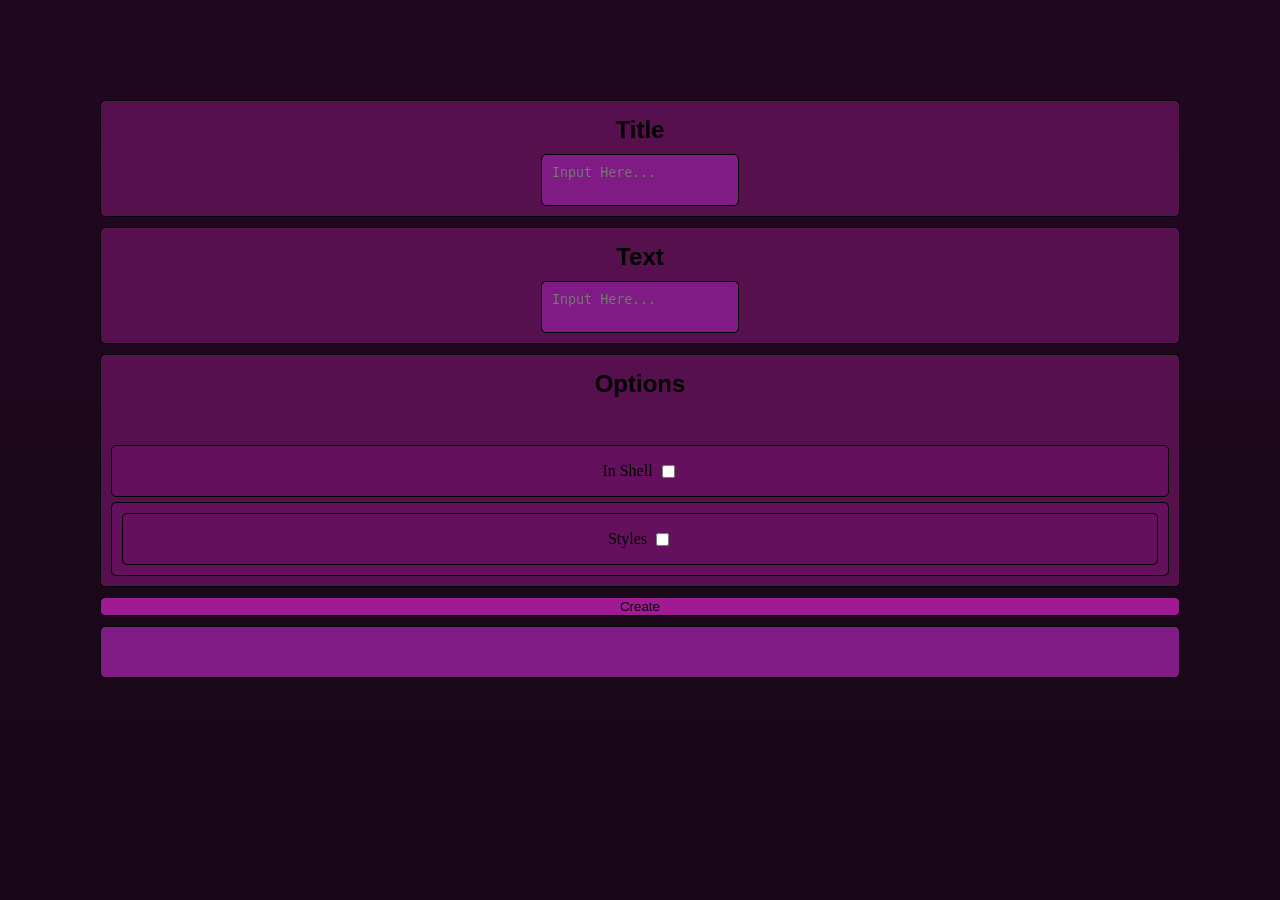
<file: ShellNotify/index.html>
<!DOCTYPE html>
<html lang="en">
<head>
    <meta charset="UTF-8">
    <meta name="viewport" content="width=device-width, initial-scale=1.0">
    <title>ShellNotify</title>
    <link rel="stylesheet" href="style.css">
</head>
<body>
<div>
<h1 class="titleText">Title</h1>
<textarea id="titleInput"></textarea>
</div>
<div>
<h1 class="titleText">Text</h1>
<textarea id="textInput"></textarea>
</div>
<div class="optionsDiv">
<h1 class="titleText">Options</h1><p></p>

<div class="optionRow"><p>In Shell</p><input type="checkbox" id="inShellCheck"></div>
<div class="optionRow stylesOption" id="stylesOptionDiv"><div class="optionRow"><p>Styles</p><input type="checkbox" id="stylesCheckbox"></div>

<div id="stylesOptions">
  <div id="bigtextDiv" class="styleOptionComponent">
    <p>Big Text</p>
    <input type="checkbox" id="bigtextCheckbox">
  </div>
  <div id="bigpictureDiv" class="styleOptionComponent">
    <p>Big Picture</p>
    <input type="checkbox" id="bigpictureCheckbox">
  </div>
  <div id="inboxDiv" class="styleOptionComponent">
    <p>Inbox</p>
    <input type="checkbox" id="inboxCheckbox">
  </div>
  <div id="messagingDiv" class="styleOptionComponent">
    <p>Messaging</p>
    <input type="checkbox" id="messagingCheckbox">
  </div>
</div>

</div>
</div>
<button id="createButton">Create</button>
<textarea id="output"></textarea>
<script src="script.js"></script>
</body>
</html>
</file>
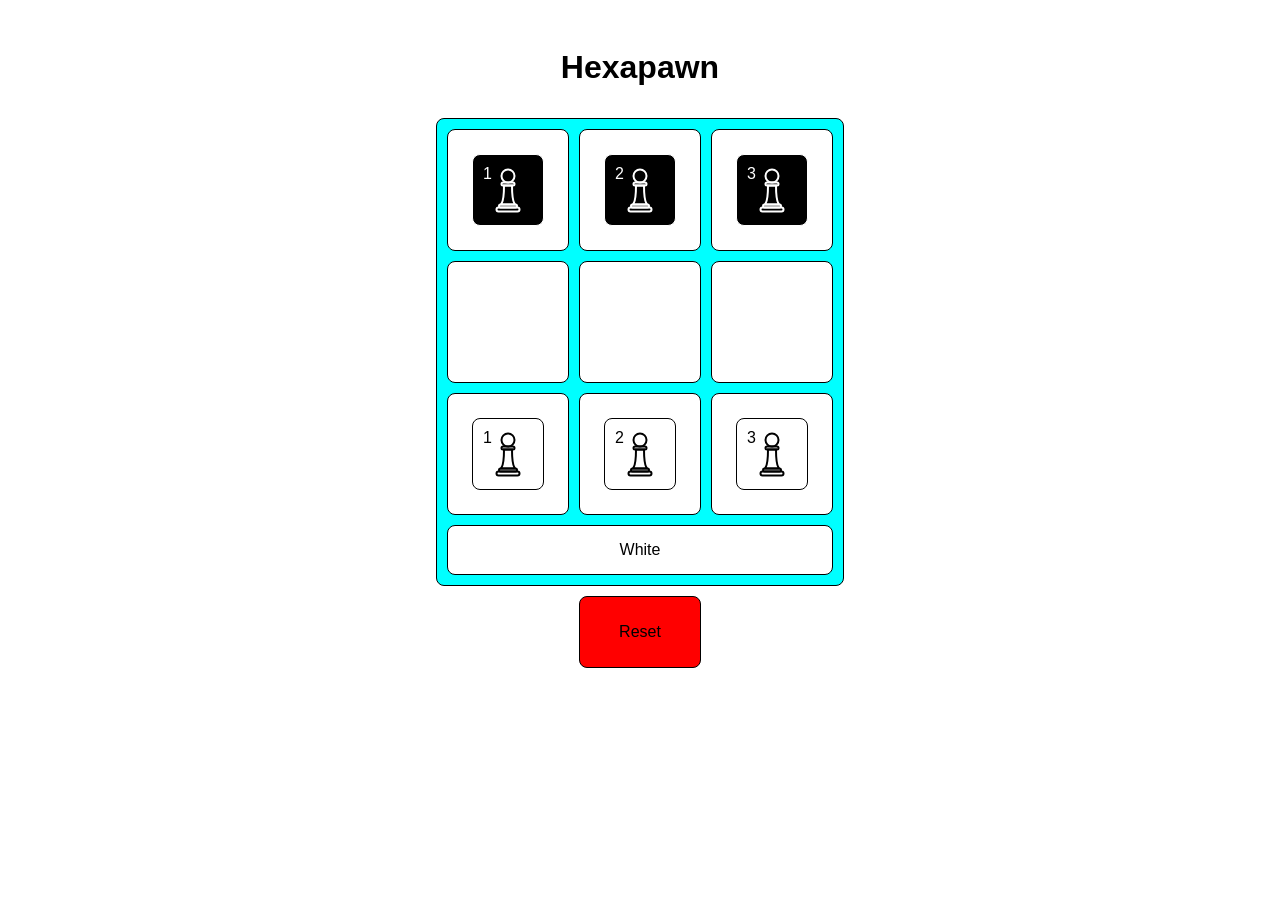
<file: hexapawn.html>
<!DOCTYPE html>
<html lang="en">
<head>
    <meta charset="UTF-8">
    <meta name="viewport" content="width=device-width, initial-scale=1.0">
    <title>Hexapawn</title>
    <style>

        * {
            font-family: Arial, Helvetica, sans-serif;
        }

        body {
            display: flex;
            flex-direction: column;
            padding: 20px;
            align-items: center;
            justify-content: center;
            gap: 10px;
        }

        div {
            gap: 10px;
            display: flex;
            flex-direction: column;
            background-color: aqua;
            position: relative;
            align-items: center;
            justify-content: center;
        }

        div:not(.griddiv) {
            padding: 10px;
            border: 1px solid;
            border-radius: 8px;
        }

        .griddiv {
            display: grid;
            grid-template-columns: auto auto auto;
            box-sizing: border-box;
        }

        .griddiv .hexsquare {
            height: 100px;
            width: 100px;
        }

        button {
            border: 1px solid black;
            border-radius: 6px;
        }

        .hexsquare {
            border: 1px solid black;
            border-radius: 6px;
            background-color: white;
        }

        .uibutton {
            width: 50px;
            height: 50px;
            background-color: red;
            border-radius: 100%;
            position: absolute;
        }

        #turndiv {
            width: 100%;
            height: 50px;
            box-sizing: border-box;
        }

        #resetdiv {
            width: 100px;
            height: 50px;
            background-color: red;
        }

        .piece {
            height: 50px;
            width: 50px;
            align-items: start;
            justify-content: start;
        }
    </style>
</head>
<body>
    <h1>Hexapawn</h1>
    <svg style="display:none;" id="pawn" version="1.1" xmlns="http://www.w3.org/2000/svg" xmlns:xlink="http://www.w3.org/1999/xlink" 
        width="800px" height="800px" viewBox="0 0 100 100" enable-background="new 0 0 100 100" xml:space="preserve">
        <g>
            <g>
                <path fill="none" stroke="#000000" stroke-width="4" stroke-miterlimit="10" d="M73,89c0,2.2-1.8,4-4,4H31c-2.2,0-4-1.8-4-4l0,0
                    c0-2.2,1.8-4,4-4h38C71.2,85,73,86.8,73,89L73,89z"/>
            </g>
            <circle fill="none" stroke="#000000" stroke-width="4" stroke-miterlimit="10" cx="50" cy="22" r="13"/>
            <g>
                <path fill="none" stroke="#000000" stroke-width="4" stroke-miterlimit="10" d="M63,38c0,1.65-1.35,3-3,3H40c-1.65,0-3-1.35-3-3
                    l0,0c0-1.65,1.35-3,3-3h20C61.65,35,63,36.35,63,38L63,38z"/>
            </g>
            <g>
                <path fill="none" stroke="#000000" stroke-width="4" stroke-miterlimit="10" d="M68,82c0,1.65-1.35,3-3,3H35c-1.65,0-3-1.35-3-3
                    l0,0c0-1.65,1.35-3,3-3h30C66.65,79,68,80.35,68,82L68,82z"/>
            </g>
            <path fill="none" stroke="#000000" stroke-width="4" stroke-miterlimit="10" d="M63.99,79C62.052,74.959,58,74.478,58,41H42
                c0,33.478-4.052,33.959-5.99,38H63.99z"/>
        </g>
    </svg>
    <div>
        <div class="griddiv" id="griddiv"></div>
        <div id="turndiv">White</div>
    </div>
    <div id="resetdiv">Reset</div>
<script>
let turn = 0;
let turndiv = document.getElementById("turndiv");
let resetdiv = document.getElementById("resetdiv")
let grid = document.getElementById("griddiv");

function resetBoard() {
    grid.innerHTML = "";
    for (let i = 1; i < 10; i++) {
        let square = document.createElement("div");
        square.id = "hex" + i;
        square.classList.add("hexsquare")
        grid.appendChild(square);
        if (i > 3 && i < 7) {continue};
        let piece = document.createElement("div");
        let text = (i < 4) ? "Black" : "White";
        let backgroundColor = (i < 4) ? "#000000" : "#FFFFFF";
        let color = (i < 4) ? "#FFFFFF" : "#000000";
        piece.classList.add((i < 4) ? "BlackPiece" : "WhitePiece", "piece");
        piece.innerHTML = ((i-1) % 3 + 1);
        piece.style.backgroundColor = backgroundColor;
        piece.style.color = color;
        piece.id = "piece" + i;
        let pawn = document.getElementById("pawn").cloneNode(true);
        pawn.removeAttribute("id");
        pawn.style.display = "block";
        pawn.style.position = "absolute";
        pawn.style.width = "50px";
        pawn.style.height = "50px";
        if (i < 4) {pawn.style.filter = "invert(1)"};
        piece.appendChild(pawn);
        piece.addEventListener("click", () => selectPiece(i));
        square.appendChild(piece);
    }
    turn = 0;
    turndiv.innerHTML = "White"
    turndiv.style.backgroundColor = "#FFFFFF"
    turndiv.style.color = "#000000"
}

resetBoard();

function movesOfPiece(n) {

    let piece = document.getElementById("piece" + n);
    let square = piece.parentElement;
    let squaren = parseInt(square.id.replace(/[^0-9]/g, ""));
    let takecheck = piece.classList.contains("WhitePiece") ? [-4,-2] : [2,4];
    let currentTeam = piece.classList[0];
    let moveset = [];
    if (squaren % 3 == 0) {takecheck[1] = 0};
    if (squaren % 3 == 1) {takecheck[0] = 0};
    
    let takeresults = [false,false]
    for (let i = 0; i < 2; i++) {
        if (takecheck[i] == 0) {continue};
        let checkpiece = document.getElementById("hex" + (squaren + takecheck[i])).querySelector(":scope > :not(.uibutton)");
        if (checkpiece && !checkpiece.classList.contains(currentTeam)) {takeresults[i] = true};
    }

    let newsquareid = piece.classList.contains("WhitePiece") ? -3 : 3;

    if (takeresults[0] == true) {
        moveset.push(squaren + takecheck[0]);
    }

    if (takeresults[1] == true) {
        moveset.push(squaren + takecheck[1]);
    }

    let newsquare = document.getElementById("hex" + (squaren + newsquareid) );
    let newsquarepiece = newsquare.querySelector(":scope > :not(.uibutton)")

    if (!newsquarepiece) {moveset.push(squaren + newsquareid)};

    return moveset;
}

function selectPiece(n) {

    let piece = document.getElementById("piece" + n);
    document.querySelectorAll(".uibutton").forEach(button => {
        button.parentElement.removeChild(button);
    });

    let canMove = false;
    if (turn === 0 && piece.classList.contains("WhitePiece") ) {canMove = true};
    if (turn === 1 && piece.classList.contains("BlackPiece") ) {canMove = true};
    if (!canMove) {return};
    
    let moveset = movesOfPiece(n);

    moveset.forEach((move) => {
        let movebutton = document.createElement("button");
        let buttonsquare = document.getElementById("hex" + move );
        let bspiece = buttonsquare.querySelector(":not(.uibutton)");
        if (bspiece && bspiece.classList.contains(piece.classList[0])) {return};
        movebutton.classList.add("uibutton");
        movebutton.addEventListener("click", () => movePiece(n, move, 1));
        buttonsquare.appendChild(movebutton);
    });
}

function movePiece(n, newsquareid, type) {
    document.querySelectorAll(".uibutton").forEach(button => {
        button.parentElement.removeChild(button);
    });
    let piece = document.getElementById("piece" + n);
    turn = (turn + 1) % 2;
    turndiv.innerHTML = (turn == 1 ? "Black" : "White");
    turndiv.style.backgroundColor = (turn == 1 ? "#000000" : "#FFFFFF");
    turndiv.style.color = (turn == 1 ? "#FFFFFF" : "#000000");
    let newsquare = document.getElementById("hex" + newsquareid);
    let newsquarepiece = newsquare.querySelector(":not(.uibutton)");

    if (newsquarepiece) {
        if (type) {
            newsquare.removeChild(newsquarepiece);
        } else {
            return;
        }
    };

    piece.parentElement.removeChild(piece);
    newsquare.appendChild(piece);
    
    let currentTeam = piece.classList.contains("WhitePiece") ? "White" : "Black";
    if ( (piece.classList.contains("WhitePiece") && newsquareid < 4) || (piece.classList.contains("BlackPiece") && newsquareid > 6) ) {
        onWin(currentTeam)
        return;
    }

    if (document.querySelector(".WhitePiece") == null || document.querySelector(".BlackPiece") == null) {
        onWin(currentTeam);
        return;
    }

    let oppositeTeamClass = "." + ( piece.classList.contains("WhitePiece") ? "BlackPiece" : "WhitePiece" );
    let piecemoveposs = [];
    document.querySelectorAll(oppositeTeamClass).forEach((apiece) => {
        let pieceid = parseInt(apiece.id.replace(/[^0-9]/g, ""));
        if (movesOfPiece(pieceid).length == 0) {
            piecemoveposs.push(false);
            return;
        }
        piecemoveposs.push(true);
    });
    
    if (!piecemoveposs.includes(true)) {
        onWin(currentTeam);
    }

}

function onWin(color) {
    turndiv.innerHTML = color + " Wins!";
    turndiv.style.backgroundColor = (color == "White" ? "#FFFFFF" : "#000000");
    turndiv.style.color = (color == "White" ? "#000000" : "#FFFFFF");
}

resetdiv.addEventListener("click", () => resetBoard());

window.onerror = function(message, source, line, column, error) {
    alert(
        "Error: " + message +
        "\nLine: " + line +
        "\nColumn: " + column
    );
};
</script>
</body>
</html>
</file>
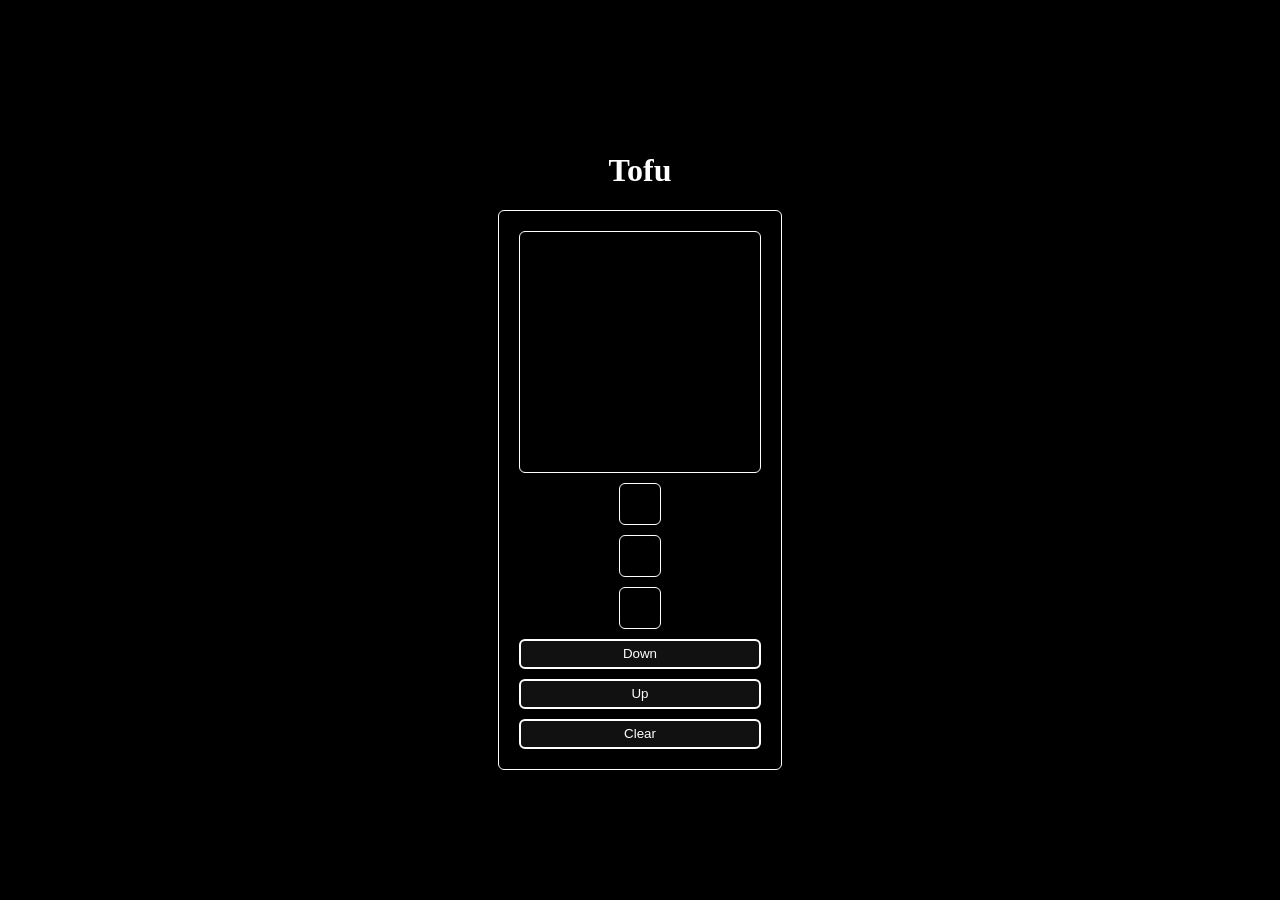
<file: tofu.html>
<!DOCTYPE html>
<html lang="en">
<head>
    <meta charset="UTF-8">
    <meta name="viewport" content="width=device-width, initial-scale=1.0">
    <title>tofu</title>
    <style>
        * {
            box-sizing: border-box;
        }
        html, body {
            margin: 0;
        }
        body {
            background: black;
            height: 100vh;
            display: flex;
            flex-direction: column;
            padding:20px;
            justify-content: center;
            align-items: center;
            color: white;
        }
        div {
            display: flex;
            flex-direction: column;
            border: 1px solid white ;
            padding: 20px;
            border-radius: 6px;
            justify-content: center;
            align-items: center;
            gap: 10px;
        }
        button {
            background-color: #111111;
            color: white;
            border: 2px solid white;
            width: 100%;
            height: 30px;
            border-radius: 6px;
        }
        .rowdiv {
            flex-direction: row;
        }
        #preview {
            width: 100%;
        }
        #historyDiv {
            max-width: 85vw;
            overflow-x: auto;
            justify-content: flex-start;
            scrollbar-width: none;
        }
    </style>
</head>
<body>
<h1>Tofu</h1>
<div>
    <div id="preview">
    </div>
    <div id="name"></div>
    <div id="engName"></div>
    <div class="rowdiv" id="historyDiv"></div>
    <button id="down">Down</button>
    <button id="up">Up</button>
    <button id="clear">Clear</button>
</div>
<script>

// window.onerror = function (message, source, lineno, colno, error) { alert(`An error occurred!\n\nError: ${message}\nFile: ${source}\nLine: ${lineno}`); return false; };

let down = document.getElementById("down");
let up = document.getElementById("up");
let clear = document.getElementById("clear");
let historyDiv = document.getElementById("historyDiv");
let preview = document.getElementById("preview");
let nameDiv = document.getElementById("name");
let engNameDiv = document.getElementById("engName");
let path = [];

function render() {

    // Steps

    historyDiv.innerHTML = "";
    path.forEach(element => {
        let div = document.createElement("div");
        let direction = Math.sign(element);
        div.innerHTML = "x" + Math.abs(element) + ( direction == 1 ? " Up" : " Down" ) ;
        historyDiv.appendChild(div);
    });

    // Visual

    preview.innerHTML = "";
    let cumulative = 0;
    let highest = 0;
    let lowest = 0;
    path.forEach(element => {
        cumulative += element;
        highest = Math.max(highest, cumulative);
        lowest = Math.min(lowest, cumulative);
    });
    let range = highest - lowest + 1;
    let total = path.reduce((sum, element) => sum + Math.abs(element), 0) + 1;



    let svg = document.createElementNS("http://www.w3.org/2000/svg", "svg");
    svg.setAttribute("width", 200);
    svg.setAttribute("height", 200);
    svg.setAttribute("viewBox", "0 0 " + total*100 + " " + range*100);

    let width = 10;
    let height = svg.viewBox.baseVal.height + (lowest*100) - 10;
    path.forEach( (element, index) => {

        let tempwidth = width;
        let tempheight = height;
        for (let i=0; i <= Math.abs(element); i++) {
            let circle = document.createElementNS("http://www.w3.org/2000/svg", "circle");
            circle.setAttribute("cx", tempwidth);
            circle.setAttribute("cy", tempheight);
            circle.setAttribute("r", 10);
            circle.setAttribute("fill", "#FFF");
            svg.appendChild(circle);
            tempwidth += 100;
            tempheight -= Math.sign(element)*100;
        }


        let line = document.createElementNS("http://www.w3.org/2000/svg", "line");
        line.setAttribute("x1", width);
        line.setAttribute("y1", height);
        width += Math.abs(element)*100;
        height -= element*100;
        line.setAttribute("x2", width);
        line.setAttribute("y2", height);
        line.setAttribute("stroke", "#FFF");
        line.setAttribute("stroke-width", 2);
        svg.appendChild(line);
    });

    preview.appendChild(svg);

    // Name

    let startings = [
        "",
        "",
        "t",
        "th",
        "f",
        "fi",
        "s",
        "se",
        "e",
        "n"
    ];

    let name = "";
    let phon = true;
    path.forEach((element) => {
        let dir = Math.sign(element)
        let syl = startings[Math.abs(element)] + (dir == 1 ? "u" : "o");

        if (syl == "o" && phon) {
            syl = "do";
        }
        phon = false;
        if (syl == "u") {
            phon = true;

            if (path.length == 1) {
                syl = "up";
            }
        }
        name += syl;
    });


    name = name.charAt(0).toUpperCase() + name.slice(1);
    nameDiv.innerHTML = name;

    // English name

    name = "";
    let connections = [
        ["parent", [1]],
        ["child", [-1]],
        ["sibling", [1, -1]],
    ]
    let trace = [...path];
    let count = 0;
    console.clear();
    while (trace.length !== 0 && count < 40) {
        count++;
        let temptrace = [...trace];
        let i = -1;
        let s = [-12, Infinity];
        for (const element of connections) {
            i++;
            temptrace = temptrace.map((num, idx) => num - (element[1][idx]??0));
            let total = temptrace.reduce((sum, element) => sum + Math.abs(element), 0);
            let smaller = temptrace.every((num, i) =>
                (trace[i] - Math.abs(num)) <= Math.abs(trace[i] ?? 0)
            );
            console.log(JSON.stringify(smaller))
            if (smaller && (Math.abs(total) < s[1])) {
                s[0] = i;
                s[1] = total;
            }
        }

        trace = trace.map((num, idx) => num - (connections[s[0]][1][idx]??0));
        while (trace[0] == 0) {
            trace.shift();
        console.log(JSON.stringify(trace))
        }
        name += connections[s[0]][0];

        

    }

    engNameDiv.innerHTML = name;


}

render();

function newMove(dir) {
    let currentLog = document.querySelector(".currentLog");
    let currentDir = Math.sign(path.at(-1));
    if (currentDir == dir) {
        path[path.length - 1] += currentDir;
    } else {
        path.push(dir);
    }
    render();
}

down.addEventListener("click", () => newMove(-1));
up.addEventListener("click", () => newMove(1));
clear.addEventListener("click", () => {
    path = [];
    render();
});
</script>
</body>
</html>
</file>
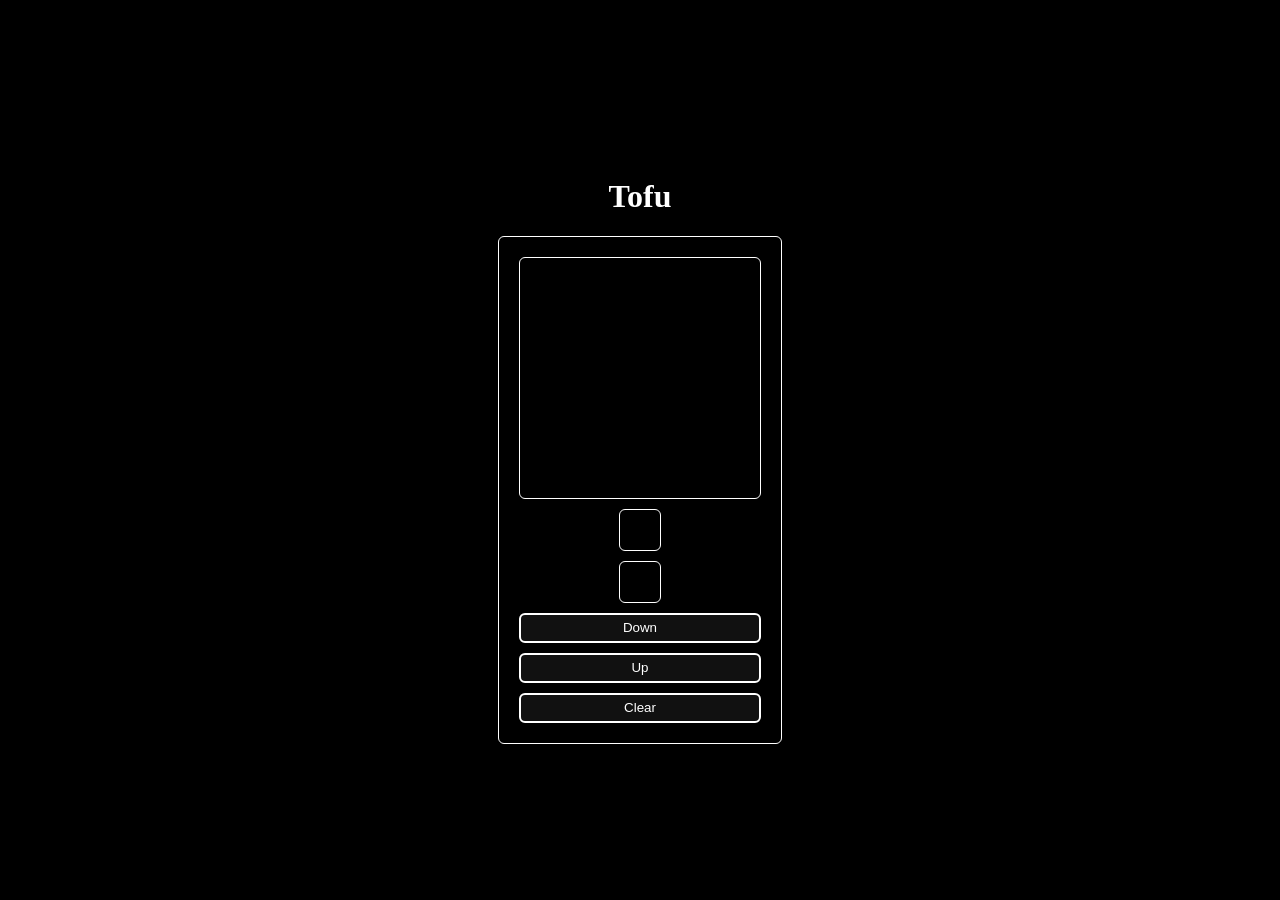
<file: tofu2.html>
<!DOCTYPE html>
<html lang="en">
<head>
    <meta charset="UTF-8">
    <meta name="viewport" content="width=device-width, initial-scale=1.0">
    <title>tofu</title>
    <style>
        * {
            box-sizing: border-box;
        }
        html, body {
            margin: 0;
        }
        body {
            background: black;
            height: 100vh;
            display: flex;
            flex-direction: column;
            padding:20px;
            justify-content: center;
            align-items: center;
            color: white;
        }
        div {
            display: flex;
            flex-direction: column;
            border: 1px solid white ;
            padding: 20px;
            border-radius: 6px;
            justify-content: center;
            align-items: center;
            gap: 10px;
        }
        button {
            background-color: #111111;
            color: white;
            border: 2px solid white;
            width: 100%;
            height: 30px;
            border-radius: 6px;
        }
        .rowdiv {
            flex-direction: row;
        }
        #preview {
            width: 100%;
        }
        #historyDiv {
            max-width: 85vw;
            overflow-x: auto;
            justify-content: flex-start;
            scrollbar-width: none;
        }
    </style>
</head>
<body>
<h1>Tofu</h1>
<div>
    <div id="preview">
    </div>
    <div id="name"></div>
    <div class="rowdiv" id="historyDiv">
    </div>
    <button id="down">Down</button>
    <button id="up">Up</button>
    <button id="clear">Clear</button>
</div>
<script>

// window.onerror = function (message, source, lineno, colno, error) { alert(`An error occurred!\n\nError: ${message}\nFile: ${source}\nLine: ${lineno}`); return false; };

let down = document.getElementById("down");
let up = document.getElementById("up");
let clear = document.getElementById("clear");
let historyDiv = document.getElementById("historyDiv");
let preview = document.getElementById("preview");
let nameDiv = document.getElementById("name");
let history = [];

function render() {

    // Steps

    historyDiv.innerHTML = "";
    history.forEach(element => {
        let div = document.createElement("div");
        let direction = Math.sign(element);
        div.innerHTML = "x" + Math.abs(element) + ( direction == 1 ? " Up" : " Down" ) ;
        historyDiv.appendChild(div);
    });

    // Visual

    preview.innerHTML = "";
    let cumulative = 0;
    let highest = 0;
    let lowest = 0;
    history.forEach(element => {
        cumulative += element;
        highest = Math.max(highest, cumulative);
        lowest = Math.min(lowest, cumulative);
    });
    let range = highest - lowest + 1;
    let total = history.reduce((sum, element) => sum + Math.abs(element), 0) + 1;



    let svg = document.createElementNS("http://www.w3.org/2000/svg", "svg");
    svg.setAttribute("width", 200);
    svg.setAttribute("height", 200);
    svg.setAttribute("viewBox", "0 0 " + total*100 + " " + range*100);

    let width = 10;
    let height = svg.viewBox.baseVal.height + (lowest*100) - 10;
    history.forEach( (element, index) => {

        let tempwidth = width;
        let tempheight = height;
        for (let i=0; i <= Math.abs(element); i++) {
            let circle = document.createElementNS("http://www.w3.org/2000/svg", "circle");
            circle.setAttribute("cx", tempwidth);
            circle.setAttribute("cy", tempheight);
            circle.setAttribute("r", 10);
            circle.setAttribute("fill", "#FFF");
            svg.appendChild(circle);
            tempwidth += 100;
            tempheight -= Math.sign(element)*100;
        }


        let line = document.createElementNS("http://www.w3.org/2000/svg", "line");
        line.setAttribute("x1", width);
        line.setAttribute("y1", height);
        width += Math.abs(element)*100;
        height -= element*100;
        line.setAttribute("x2", width);
        line.setAttribute("y2", height);
        line.setAttribute("stroke", "#FFF");
        line.setAttribute("stroke-width", 2);
        svg.appendChild(line);
    });

    preview.appendChild(svg);

    // Name

    let startings = [
        "",
        "d",
        "t",
        "th",
        "f",
        "fi",
        "s",
        "se",
        "e",
        "n"
    ];

    let name = "";
    history.forEach((element, index) => {

        let v = (index == 0 && Math.sign(element) == -1 ? "i" : "o");
        let syl = startings[Math.abs(element)] + v;
        name += syl;

    });


    name = name.charAt(0).toUpperCase() + name.slice(1);
    nameDiv.innerHTML = name;

}

render();

function newMove(dir) {
    let currentLog = document.querySelector(".currentLog");
    let currentDir = Math.sign(history.at(-1));
    if (currentDir == dir) {
        history[history.length - 1] += currentDir;
    } else {
        history.push(dir);
    }
    render();
}

down.addEventListener("click", () => newMove(-1));
up.addEventListener("click", () => newMove(1));
clear.addEventListener("click", () => {
    history = [];
    render();
});
</script>
</body>
</html>
</file>
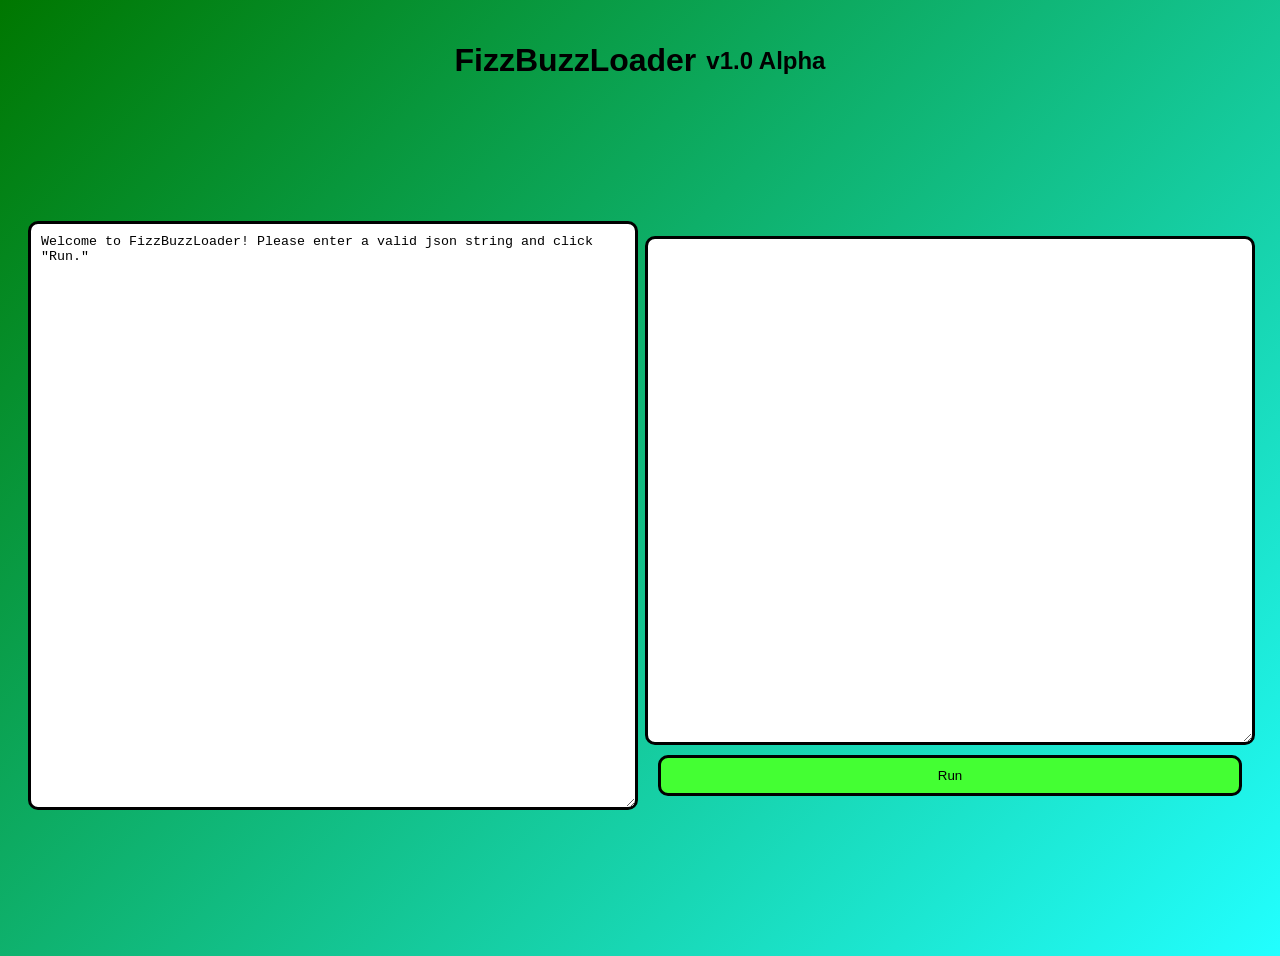
<file: FizzBuzzTools/FIzzBuzzLoader.html>
<!DOCTYPE html>
<html>
<style>
    body {
        background:linear-gradient(135deg,#070,#2FF,#FF0,#0F0,#276,#F75,#4F6,#FF6,#F00,#070,#2FF);
        background-size:1000% 1000%;
        padding:20px;
        display:flex;
        flex-direction:column;
        gap:10px;
        align-items:center;
        justify-content:center;
        height:100vh;
        animation: back 48s linear infinite;
    }
    
    textarea {
        width:100%;
        border-radius:10px;
        padding:10px;
        border: solid 3px;
    }
    
    div {
        display:flex;
        flex-direction:column;
        align-items:center;
        gap:10px;
        justify-content:center;
        padding:10px;
    }
    
    .inputdiv {
        height:100%;
        width:100%;
    }
    
    .maindiv {
        height:100%;
        width:100%;
        flex-direction:row;
    }
    
    #input {
        height:60%;
    }
    
    #output {
        height:70%;
    }
    
    button {
        width:100%;
        border-radius:10px;
        padding:10px;
        background-color:#4F3;
        border: solid 3px;
    }
    
    .title {
        font-family:sans-serif;
    }
    
    .subtitle {
        font-family:sans-serif;
    }
    
    .titlediv {
        height:5%;
        display:flex;
        flex-direction:row;
    }
    
    @keyframes back {
      0%   {background-position:0% 0%;}
      100% {background-position:100% 100%;}
    }
</style>
<body>

<div class="titlediv">
<h1 class="title">FizzBuzzLoader</h1>
<h2 class="subtitle">v1.0 Alpha</h2>
</div>

<div class="maindiv">

<textarea id="output">Welcome to FizzBuzzLoader! Please enter a valid json string and click "Run."</textarea>

<div class="inputdiv">
    <textarea id="input"></textarea>
    <button id="run">Run</button>
</div>

</div>

<script>
    
const input = document.getElementById("input");
const output = document.getElementById("output");
const run = document.getElementById("run");

function isPrime(number) {
    number = Math.round(Number(number));
    if (isNaN(number)) {return false};
    if (number > 10000 || number < 2) {return false};
    let upTo = Math.floor(Math.sqrt(number));
    for (let i=2;i<=upTo;i++) {
        if (number % i == 0) {return false}
    }
    
    return true;
}

function isPerfectSquare(number) {
    number = Math.round(Number(number));
    if (isNaN(number)) {return false};
    return Math.round(Math.sqrt(number)) == Math.sqrt(number);
}

function download(text, name) {
    const blob = new Blob([text], { type: "text/plain" });

    const a = document.createElement("a");
    a.href = URL.createObjectURL(blob);
    a.download = name + ".txt";
    a.click();

    URL.revokeObjectURL(a.href);
}

function FizzBuzz() {
    
    try {

        const json = JSON.parse(input.value);
        output.textContent = "";
        
        function calculate(curi,string) {
            return new Function(`i = ${curi}; function isPrime(number){number=Math.round(Number(number));if(isNaN(number)){return false};if(number>10000||number<2){return false};let upTo=Math.floor(Math.sqrt(number));for(let i=2;i<=upTo;i++){if(number%i==0){return false}}return true;}; isPerfectSquare=n=>typeof n=="number"&&n>=0&&Number.isInteger(Math.sqrt(n)); return (${string})`)();
        }


        const values =
            json.find(item => item.name == "values")?.values;
        const defaults =
            json.find(item => item.name == "defaults")?.values;
        const outputs =
            json.find(item => item.name == "output")?.values;

        if (!values || !defaults) {
            throw new Error("Missing Values or Defaults section");
        }
        if (!defaults.countBy) {
            throw new Error("CountBy cannot be 0");
        }

        let iteration = 0;
        



        let result = "";


        for (let i = defaults.start;i <= defaults.countTo;i += defaults.countBy) {
            iteration++;
            let current = "";
            if ( (iteration > 10000) || ( (defaults.countTo / defaults.countBy) > 10000)) {
                
                throw new Error("Count exceeds 10000.");
                break;
            }
            

            for (const entry of values) {
                type = entry.type;
                if (!type) { type = "modI" }
                if (type == "modI") {
                    if (i % entry.value == 0) {
                        current += entry.text;
                    }
                } else if (type == "prime") {
                    check = calculate(i,entry.value);
                    if (isPrime(check)) {
                        current += entry.text;
                    }
                } else if (type == "perfectSquare") {
                    check = calculate(i,entry.value);
                    if (isPerfectSquare(check)) {
                        current += entry.text;
                    }
                } else if (type == "else") {
                    if (current === "") {
                        current += entry.text;
                    }
                } else if (type == "custom") {
                    if (!!calculate(i,entry.value)) {
                        current += entry.text;
                    }
                }

            }


            if (current === "") {
                current = i;
            }


            result += current + "\n";
        }


        if (outputs?.includes("@CONSOLE")) {
            output.textContent = result;
        }


        if (outputs?.includes("@ASK")) {
            download(result,"FizzBuzzOutput");
            output.textContent += "aaaa"
        }
        


    } catch(e) {

        output.textContent =
            "Invalid JSON or settings:\n" + e.message;

    }

}


run.addEventListener("click", FizzBuzz);

</script>

</body>
</html>
</file>
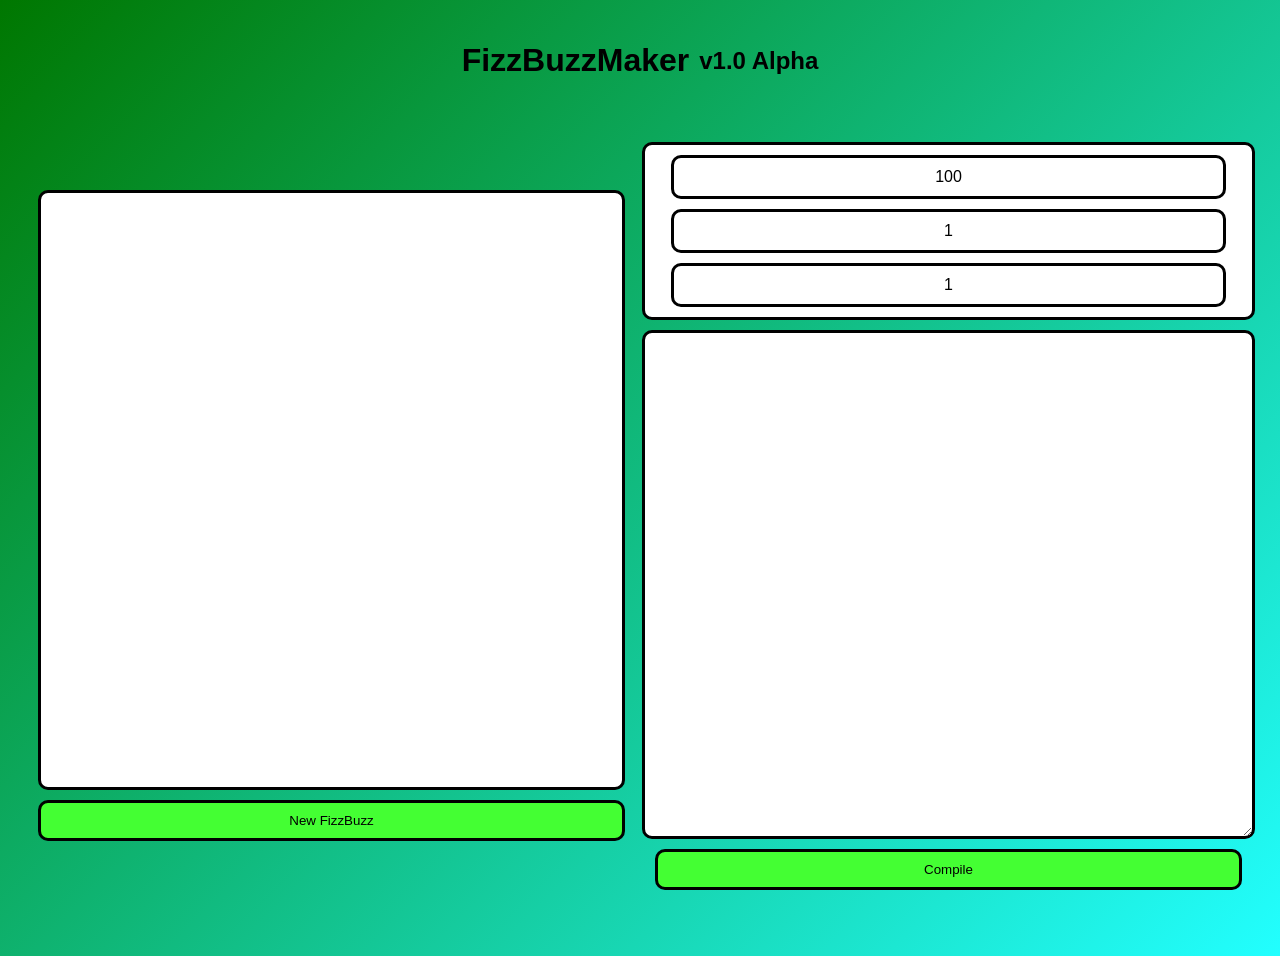
<file: FizzBuzzTools/FizzBuzzMaker.html>
<!DOCTYPE html>
<html>
<style>
    body {
        background:linear-gradient(135deg,#070,#2FF,#FF0,#0F0,#276,#F75,#4F6,#FF6,#F00,#070,#2FF);
        background-size:1000% 1000%;
        padding:20px;
        display:flex;
        flex-direction:column;
        gap:10px;
        align-items:center;
        justify-content:center;
        height:100vh;
        animation: back 48s linear infinite;
        font-family: sans-serif;
    }
    
    textarea {
        width:100%;
        border-radius:10px;
        padding:10px;
        border: solid 3px;
    }
    
    div {
        display:flex;
        flex-direction:column;
        align-items:center;
        gap:10px;
        justify-content:center;
        padding:10px;
    }
    
    .inputdiv {
        height:100%;
        width:100%;
    }
    
    .maindiv {
        height:100%;
        width:100%;
        flex-direction:row;
    }
    
    #input {
        height:60%;
    }
    
    #output {
        height:70%;
    }
    
    button {
        width:100%;
        border-radius:10px;
        padding:10px;
        background-color:#4F3;
        border: solid 3px;
    }
    
    .titlediv {
        height:5%;
        display:flex;
        flex-direction:row;
    }
    
    .fizzdiv {
        width:100%;
        height:600px;
        border-radius:10px;
        background-color:#FFF;
        border: solid 3px;
        flex-direction:column;
        padding:25px 15px;
        gap:25px;
        overflow-y: auto;
        overflow-x: hidden;
        justify-content:flex-start;
        box-sizing: border-box;
    }
    
    .newdiv {
        width:100%;
        height:100%;
        flex-direction:column;
    }
    
    .fizzbuzzentry {
        width:80%;
        border-radius:10px;
        padding:10px;
        background:linear-gradient(45deg,#AF0,#7F6);
        border: solid 3px;
        display:flex;
        flex-direction:column;
        position:relative;
    }
    
    .fizzbuzzoptions {
        width:100%;
        border-radius:10px;
        padding:10px;
        background:#FFF;
        border: solid 3px;
        display:flex;
        flex-direction:column;
        position:relative;
    }
    
    .fbetext {
        width:90%;
        border-radius:10px;
        padding:10px;
        background-color:#FFF;
        border: solid 3px;
        display:flex;
        flex-direction:column;
    }
    
    .fbedelete {
        width:10px;
        height:10px;
        border-radius:100%;
        padding:10px;
        background-color:#F22;
        border:solid 3px;
        display:flex;
        flex-direction:column;
        position:absolute;
        top:-20px;
        left:-20px;
    }
    
    .fbeshift {
        width:10px;
        height:10px;
        border-radius:100%;
        padding:10px;
        background-color:#00F;
        border:solid 3px;
        display:flex;
        flex-direction:column;
        position:absolute;
        top:-20px;
        left:calc(100% - 20px);
    }
    
    .fbecon {
        width:90%;
        height:100%;
        border-radius:10px;
        padding:10px;
        background-color:#F00;
        border: solid 3px;
        flex-direction:row;
    }
    
    
    
    @keyframes back {
      0%   {background-position:0% 0%;}
      100% {background-position:100% 100%;}
    }
</style>
<body>

<div class="titlediv">
<h1 class="title">FizzBuzzMaker</h1>
<h2 class="subtitle">v1.0 Alpha</h2>
</div>

<div class="maindiv">

<div class="newdiv">
    <div class="fizzdiv" id="fizzdiv">
    </div>
    <button id="newFizz">New FizzBuzz</button>
</div>

<div class="inputdiv">
    <div class="fizzbuzzoptions">
        <div id="countTo" class="fbetext">100</div>
        <div id="countBy" class="fbetext">1</div>
        <div id="start" class="fbetext">1</div>
    </div>
    <textarea id="input"></textarea>
    <button id="run">Compile</button>
</div>

</div>

<script>
    
const input = document.getElementById("input");
const output = document.getElementById("output");
const run = document.getElementById("run");
const newFizz = document.getElementById("newFizz");
const cycleOptions = document.getElementById("cycleOptions");

const countTo = document.getElementById("countTo");
const countBy = document.getElementById("countBy");
const start = document.getElementById("start");

let JSONValues = {
    "name": "values",
    "values": [
    ]
};
let JSONDefaults = {
    "name": "defaults",
    "values": {
      "countTo": 100,
      "countBy": 1,
      "start": 1
    }
}
let JSONOutputs = {
    "name": "output",
    "values": [
      "@CONSOLE"
    ]
}
let finalJSON = [];

let currentCount = 0;

function changeButton(id1,id2) {
    let button = document.getElementById("button" + id1);
    let div = button.querySelector(id2);
    let newText = prompt("Please Enter the New Value:");
    if (!newText) {return};
    if (!(isNaN(Number(newText)))) {
        newText = Number(newText);
    }
    let cleanid = id2.replace(".id-", "").trim();
    JSONValues.values.find(x => x.id == id1)[cleanid] = newText;
    input.value = JSON.stringify(JSONValues, null, 1);
    div.textContent = newText;
}

function changeOptions(id) {
    let div = document.getElementById(id);
    let newText = prompt("Please Enter the New Value:");
    if (!newText) {return};
    newText = Number(newText);
    if (isNaN(newText)) {return};
    div.textContent = newText;
    JSONDefaults.values[id] = newText; 
    input.value = JSON.stringify(JSONDefaults, null, 1);
}

function deleteButton(id) {
    let button = document.getElementById("button" + id);
    button.remove();

    let index = JSONValues.values.findIndex(x => x.id == id);

    if (index !== -1) {
        JSONValues.values.splice(index, 1);
    }

    input.value = JSON.stringify(JSONValues, null, 1);
}

function shiftUp(id) {
    let button = document.getElementById("button" + id);
    let parent = button.parentElement;

    let index = JSONValues.values.findIndex(x => x.id == id);

    if (index > 0) {
        let orig = JSONValues.values.splice(index, 1);
        JSONValues.values.splice(index - 1, 0, orig[0]);

        parent.insertBefore(button, parent.children[index - 1]);
    }

    input.value = JSON.stringify(JSONValues, null, 1);
}

function removeIds(obj) {
    if (Array.isArray(obj)) {
        return obj.map(removeIds);
    }

    if (obj && typeof obj === "object") {
        let newObj = {};

        for (let key in obj) {
            if (key !== "id") {
                newObj[key] = removeIds(obj[key]);
            }
        }

        return newObj;
    }

    return obj;
}



newFizz.addEventListener("click", () => {
    const button = document.createElement("div");
    button.className = "fizzbuzzentry";
    
    const fbecon = document.createElement("div");
    fbecon.classList.add("fbecon");
    const text = document.createElement("div");
    text.classList.add("fbetext", "id-text");
    text.textContent = "Fizz";
    const type = document.createElement("div");
    type.classList.add("fbetext", "id-type");
    type.textContent = "modI";
    const value = document.createElement("div");
    value.classList.add("fbetext", "id-value");
    value.textContent = "3";
    const removeButton = document.createElement("div");
    removeButton.classList.add("fbedelete");
    removeButton.textContent = "X";
    const shiftButton = document.createElement("div");
    shiftButton.classList.add("fbeshift");
    shiftButton.textContent = "^";
    
    fbecon.appendChild(text);
    fbecon.appendChild(type);
    button.appendChild(fbecon);
    button.appendChild(value);
    button.appendChild(removeButton);
    button.appendChild(shiftButton);
    
    
    
    currentCount++;
    button.id = "button" + currentCount;
    const currentId = currentCount;
    text.addEventListener("click", () => changeButton(currentId, ".id-text"));
    type.addEventListener("click", () => changeButton(currentId, ".id-type"));
    value.addEventListener("click", () => changeButton(currentId, ".id-value"));
    removeButton.addEventListener("click", () => deleteButton(currentId));
    shiftButton.addEventListener("click", () => shiftUp(currentId));
    fizzdiv.appendChild(button);
    let newJson = {"text":"Fizz","type":"modI","value":3,"id":currentCount};
    // json.find(x => x.name === "values").values.push(newJson);
    JSONValues.values.push(newJson);
    input.value = JSON.stringify(JSONValues, null, 1);
});

run.addEventListener("click", () => {
    finalJSON = [];
    finalJSON.push(JSONValues, JSONDefaults, JSONOutputs);
    let final = removeIds(finalJSON);
    input.value = JSON.stringify(final, null, 1);
});

countTo.addEventListener("click", () => changeOptions("countTo"));
countBy.addEventListener("click", () => changeOptions("countBy"));
start.addEventListener("click", () => changeOptions("start"));

</script>

</body>
</html>
</file>
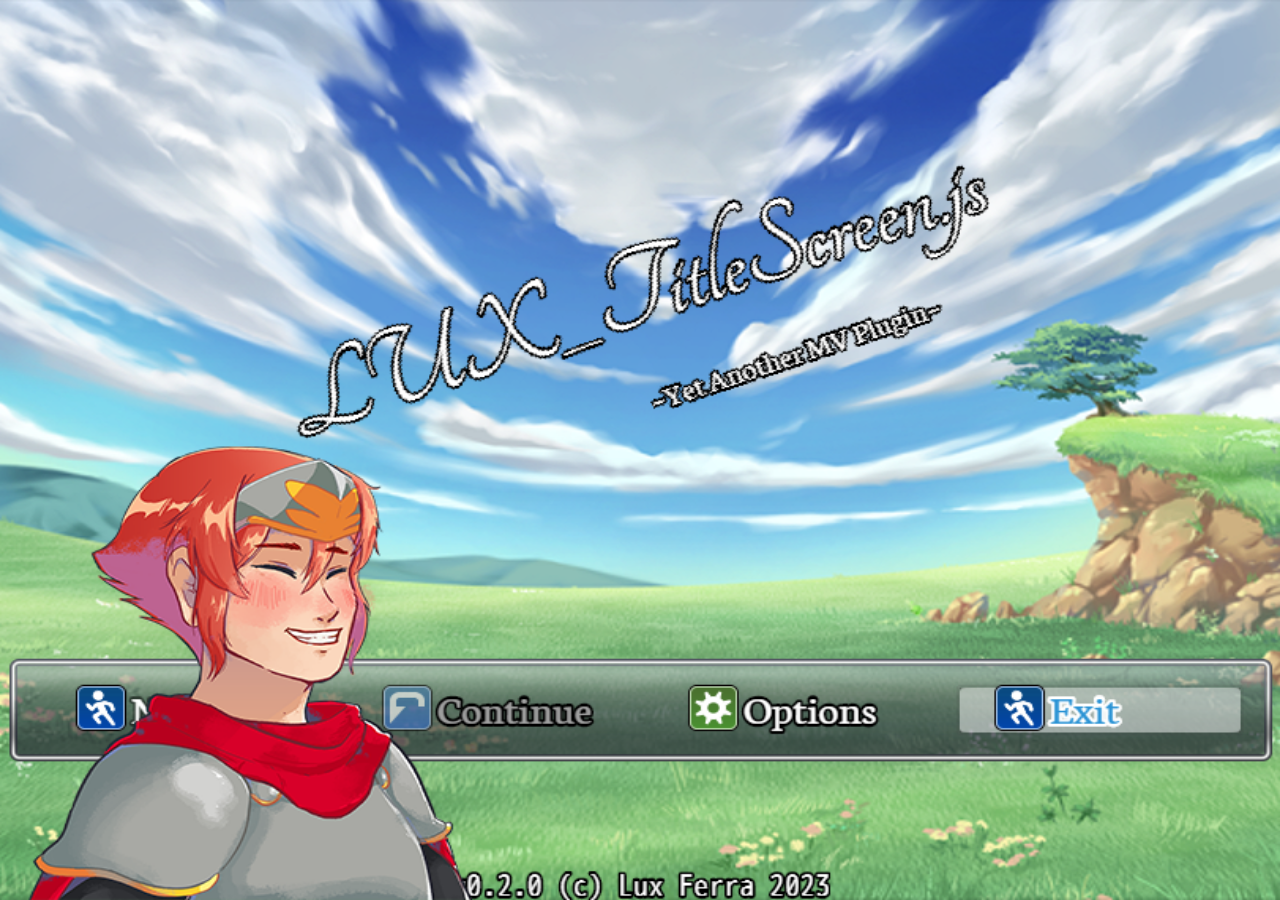
<file: Labyrinth School/thelabyrinthschool.html>
<!DOCTYPE html>
<html>
<style>

    * {
        box-sizing: border-box;
    }

    body {
        margin: 0;
        padding: 20px;
        display:flex;
        flex-direction:column;
        gap:10px;
        align-items:center;
        justify-content:center;
        height: 100vh;
        width: 100%;
        box-sizing: border-box;
        font-family: sans-serif;
        position: relative;
    }

    .bodymenu {
        background:linear-gradient(135deg,#070,#2FF,#FF0,#0F0,#276,#F75,#4F6,#FF6,#F00,#070,#2FF);
        animation: back 48s linear infinite;
        background-size:1000% 1000%;
    }
    
    @keyframes back {
      0%   {background-position:0% 0%;}
      100% {background-position:100% 100%;}
    }
    
    div {
        display:flex;
        flex-direction:column;
        align-items:center;
        gap:10px;
        padding: 10px;
        box-sizing: border-box;
        justify-content:center;
    }

    .audiocontrols {
        flex-direction: row;
        justify-content: flex-start;
        border: solid 1px black;
        border-radius: 15px;
        height:100px;
        width:300px;
        background-color: #707070;
    }

    #menucontainer {
        display: contents;
    }
    
    .maindiv {
        height:100%;
        width:100%;
        flex-direction:row;
    }
    
    button {
        width:100%;
        border-radius:10px;
        padding:10px;
        background-color:#4F3;
        border: solid 3px;
    }

    .audiocontrols button {
        background-color:#4F3;
    }

    .acpp {
        width: 60px;
        height: 60px;
        display: flex;
        align-items: center;
        justify-content: center;
    }

    #startButton {
        width: 50%;
        height: 10%;
    }
    
    .titlediv {
        height:5%;
        display:flex;
        flex-direction:row;
    }

    #transitionDark {
        position: absolute;
        width: 100%;
        height: 100%;
        background-color: #000000;
        opacity: 100%;
        transition: all;
        transition-duration: 1.5s;
        pointer-events: auto;
        z-index: 1;
    }

    #preScreen {
        position: absolute;
        width: 100%;
        height: 100%;
        background-image: url("me.png");
        background-repeat: no-repeat;
        background-size: 100% 100%;
        opacity: 100%;
        transition: all;
        transition-duration: 1.5s;
        pointer-events: none;
        z-index: 2;
    }
    
</style>
<body class="bodymenu">

<div id="transitionDark"></div>
<div id="preScreen"></div>

<div id="menucontainer">
    <div class="titlediv">
    <h1 class="title">School Labyrinth</h1>
    </div>
    <audio loop id="startMusic" src="33cbtc.m4a"></audio>
    <div class="audiocontrols">
        <button class="acpp" id="startMusicPlay">||</button>
    </div>
    <div class="maindiv">

    <button id="startButton">New Game</button>


    </div>
</div>

<script src="main.js"></script>

</body>
</html>
</file>
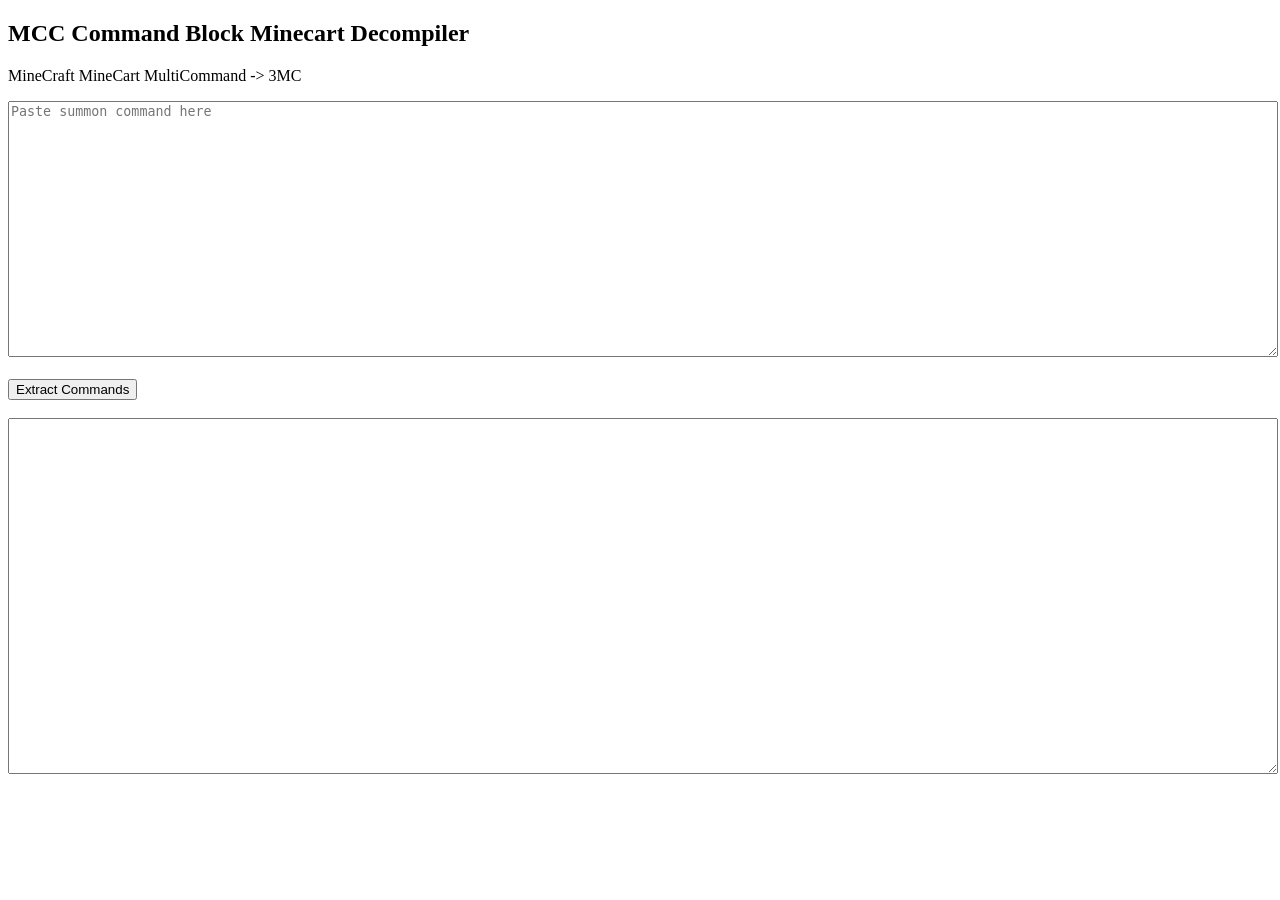
<file: MCCTool/3MCDecompTool.html>
<!doctype html>
<html>
<body>
<h2>MCC Command Block Minecart Decompiler</h2>
<p>MineCraft MineCart MultiCommand -> 3MC</p>

<textarea id="in" style="width: 100%; height: 250px" placeholder="Paste summon command here"></textarea>
<br /><br />
<button onclick="extract()">Extract Commands</button>
<br /><br />
<textarea id="out" style="width: 100%; height: 350px"></textarea>

<script>
function extract() {
    const text = document.getElementById("in").value;
    const out = [];

    let i = 0;

    while ((i = text.indexOf("Command:", i)) !== -1) {
        i += 8;

        while (/\s/.test(text[i])) i++;

        const quote = text[i];

        if (quote !== '"' && quote !== "'") continue;

        i++;

        let cmd = "";
        let escaped = false;

        while (i < text.length) {
            const c = text[i++];

            if (escaped) {
                cmd += "\\" + c;
                escaped = false;
                continue;
            }

            if (c === "\\") {
                escaped = true;
                continue;
            }

            if (c === quote) break;

            cmd += c;
        }

        // Undo ONE level of escaping
        cmd = cmd.replace(/\\\\/g, "\\").replace(/\\"/g, '"').replace(/\\'/g, "'");

        out.push(cmd);
    }

    document.getElementById("out").value = out.join("\n");
}
</script>
</body>
</html>
</file>
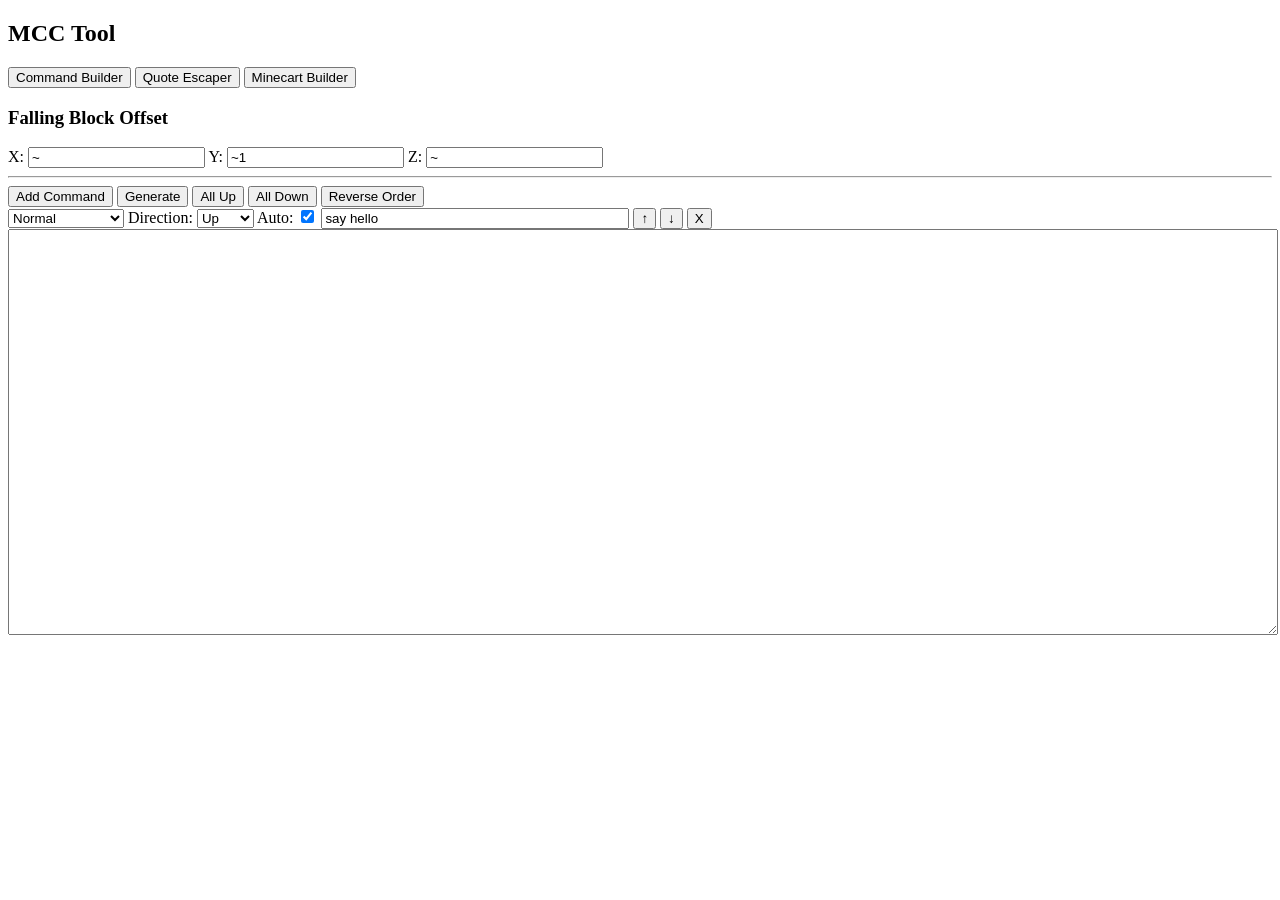
<file: MCCTool/indexorig.html>
<!doctype html>
  
<html>
  
<body>
  
<h2>MCC Tool</h2>
  

  
<button onclick="tab('builder')">Command Builder</button>
  
<button onclick="tab('escape')">Quote Escaper</button>
  
<button onclick="tab('minecart')">Minecart Builder</button>
  

  
<div id="builder">
  
    <h3>Falling Block Offset</h3>
  
    X:
  
    <input id="ox" value="~" />
  
    Y:
  
    <input id="oy" value="~1" />
  
    Z:
  
    <input id="oz" value="~" />
  

  
    <hr />
  

  
    <button onclick="add()">Add Command</button>
  
    <button onclick="generate()">Generate</button>
  
    <button onclick="allDirection('up')">All Up</button>
  
    <button onclick="allDirection('down')">All Down</button>
  
    <button onclick="reverseCommands()">Reverse Order</button>
  

  
    <div id="commands"></div>
  

  
    <textarea id="out" style="width: 100%; height: 400px"></textarea>
  
</div>
  

  
<div id="escape" style="display: none">
  
    <h3>Quote Escaper</h3>
  

  
    Level:
  
    <input id="level" type="number" min="0" value="1" />
  

  
    <br /><br />
  

  
    <textarea id="escapeIn" style="width: 100%; height: 150px" placeholder='text with "quotes"'></textarea>
  

  
    <br />
  

  
    <button onclick="escapeText()">Escape</button>
  

  
    <br /><br />
  

  
    <textarea id="escapeOut" style="width: 100%; height: 150px"></textarea>
  
</div>
  

  
<div id="minecart" style="display: none">
  
    <h3>Falling Redstone Activator Rail</h3>
  

  
    <textarea
  
        id="mineCommands"
  
        style="width: 100%; height: 200px"
  
        placeholder="say hello
  
say world"
  
    ></textarea>
  

  
    <br />
  

  
    <button onclick="generateMinecart()">Generate</button>
  

  
    <br /><br />
  

  
    <textarea id="mineOut" style="width: 100%; height: 400px"></textarea>
  
</div>
  

  
<script>
  
function allDirection(dir) {
  
    commands.forEach((c) => {
  
        c.direction = dir;
  
    });
  
    render();
  
}
  

  
function reverseCommands() {
  
    commands.reverse();
  
    render();
  
}
  

  
function shiftUp(i) {
  
    if (i <= 0) return;
  

  
    let temp = commands[i];
  
    commands[i] = commands[i - 1];
  
    commands[i - 1] = temp;
  

  
    render();
  
}
  

  
function shiftDown(i) {
  
    if (i >= commands.length - 1) return;
  

  
    let temp = commands[i];
  
    commands[i] = commands[i + 1];
  
    commands[i + 1] = temp;
  

  
    render();
  
}
  

  
function deleteCommand(i) {
  
    commands.splice(i, 1);
  
    render();
  
}
  

  
function tab(name) {
  
    document.getElementById("builder").style.display = name == "builder" ? "block" : "none";
  

  
    document.getElementById("escape").style.display = name == "escape" ? "block" : "none";
  

  
    document.getElementById("minecart").style.display = name == "minecart" ? "block" : "none";
  
}
  

  
function generateMinecart() {
  
    let cmds = document
  
        .getElementById("mineCommands")
  
        .value.split("\n")
  
        .filter((x) => x.trim() != "");
  

  
    let passengers = [
  
        {
  
            id: "falling_block",
  
            BlockState: {
  
                Name: "activator_rail",
  
            },
  
        },
  
    ];
  

  
    cmds.forEach((cmd) => {
  
        passengers.push({
  
            id: "command_block_minecart",
  
            Command: cmd,
  
            CustomDisplayTile: 1,
  
        });
  
    });
  

  
    let redstone = {
  
        id: "falling_block",
  
        BlockState: {
  
            Name: "redstone_block",
  
        },
  
        Passengers: passengers,
  
    };
  

  
    document.getElementById("mineOut").value = `summon minecraft:falling_block ~ ~1 ~ ` + nbt(redstone);
  
}
  

  
// COMMAND BUILDER
  

  
let commands = [];
  

  
function add() {
  
    commands.push({
  
        type: "normal",
  
        auto: true,
  
        direction: "up",
  
        command: "say hello",
  
    });
  

  
    render();
  
}
  

  
function render() {
  
    let d = document.getElementById("commands");
  
    d.innerHTML = "";
  

  
    commands.forEach((c, i) => {
  
        let e = document.createElement("div");
  

  
        e.innerHTML = `
  

  
<select onchange="commands[${i}].type=this.value">
  
<option value="normal" ${c.type == "normal" ? "selected" : ""}>Normal</option>
  
<option value="chain" ${c.type == "chain" ? "selected" : ""}>Chain</option>
  
<option value="repeat" ${c.type == "repeat" ? "selected" : ""}>Repeat</option>
  
<option value="redstone" ${c.type == "redstone" ? "selected" : ""}>Redstone Block</option>
  
</select>
  

  
Direction:
  
<select onchange="commands[${i}].direction=this.value">
  
<option value="up" ${c.direction == "up" ? "selected" : ""}>Up</option>
  
<option value="down" ${c.direction == "down" ? "selected" : ""}>Down</option>
  
<option value="north" ${c.direction == "north" ? "selected" : ""}>North</option>
  
<option value="south" ${c.direction == "south" ? "selected" : ""}>South</option>
  
<option value="east" ${c.direction == "east" ? "selected" : ""}>East</option>
  
<option value="west" ${c.direction == "west" ? "selected" : ""}>West</option>
  
</select>
  

  
Auto:
  
<input
  
type="checkbox"
  
${c.auto ? "checked" : ""}
  
onchange="commands[${i}].auto=this.checked">
  

  
<input
  
style="width:300px"
  
value="${c.command}"
  
onchange="commands[${i}].command=this.value">
  

  
<button onclick="shiftUp(${i})">↑</button>
  
<button onclick="shiftDown(${i})">↓</button>
  
<button onclick="deleteCommand(${i})">X</button>
  
<br>
  
`;
  

  
        d.appendChild(e);
  
    });
  
}
  

  
function escapeNBT(s) {
  
    return s.replaceAll("\\", "\\\\").replaceAll('"', '\\"');
  
}
  

  
function makeBlock(c) {
  
    if (c.type == "redstone") {
  
        return {
  
            id: "falling_block",
  
            BlockState: {
  
                Name: "redstone_block",
  
            },
  
        };
  
    }
  

  
    let name =
  
        c.type == "chain"
  
            ? "chain_command_block"
  
            : c.type == "repeat"
  
                ? "repeating_command_block"
  
                : "command_block";
  

  
    return {
  
        id: "falling_block",
  
        BlockState: {
  
            Name: name,
  
            Properties: {
  
                facing: c.direction,
  
            },
  
        },
  
        TileEntityData: {
  
            auto: c.auto ? 1 : 0,
  
            Command: c.command,
  
        },
  
    };
  
}
  

  
function nbt(obj) {
  
    if (Array.isArray(obj)) return "[" + obj.map(nbt).join(",") + "]";
  

  
    if (typeof obj == "object")
  
        return (
  
            "{" +
  
            Object.entries(obj)
  
                .map(([k, v]) => k + ":" + nbt(v))
  
                .join(",") +
  
            "}"
  
        );
  

  
    if (typeof obj == "string") return '"' + escapeNBT(obj) + '"';
  

  
    return obj;
  
}
  

  
function addSpacers(blocks) {
  
    let result = null;
  

  
    for (let i = blocks.length - 1; i >= 0; i--) {
  
        let b = blocks[i];
  

  
        if (result) {
  
            b.Passengers = [
  
                {
  
                    id: "armor_stand",
  
                    Health: 0,
  
                    Invisible: 1,
  
                    Passengers: [result],
  
                },
  
            ];
  
        }
  

  
        result = b;
  
    }
  

  
    return result;
  
}
  

  
function generate() {
  
    let stack = addSpacers(commands.map(makeBlock));
  

  
    let x = document.getElementById("ox").value;
  
    let y = document.getElementById("oy").value;
  
    let z = document.getElementById("oz").value;
  

  
    document.getElementById("out").value = `summon minecraft:falling_block ${x} ${y} ${z} ` + nbt(stack);
  
}
  

  
// QUOTE ESCAPER
  

  
function escapeText() {
  
    let level = Number(document.getElementById("level").value);
  

  
    let amount = 2 ** level - 1;
  

  
    let slashes = "\\".repeat(amount);
  

  
    document.getElementById("escapeOut").value = document
  
        .getElementById("escapeIn")
  
        .value.replaceAll('"', slashes + '"');
  
}
  

  
add();
  
</script>
  
</body>
  
</html>
</file>
<file: ShellNotify/style.css>
* {box-sizing:border-box;}
      body {
        margin:0;
        height:100vh;
        width:100%;
        background:linear-gradient(#200821,#180716);
        display:flex;
        flex-direction:column;
        padding:100px;
        gap:10px;
      }
      div {
        background-color:#55104D;
        border: 1px solid #000000;
        border-radius:5px;
        display:flex;
        flex-direction:column;
        padding:10px;
        gap:5px;
        align-items: center;
        justify-content: center;
      }
      .optionRow {
        flex-direction:row;
        background-color:#65105D;
        padding:0 10px;
        width: 100%;
      }
      .stylesOption {
        padding: 10px;
        flex-direction: column;
      }
      .stylesOptions {
        flex-direction: row;
      }
      #stylesOptions {
        width: 100%;
        display: none;
      }
      #inboxInput {
        width: 100%;
        
      }
      .styleOptionComponent {
        width: 100%;
      }
      textarea {
        background-color:#801A84;
        border: 1px solid #000000;
        border-radius:5px;
        resize:none;
        padding:10px;
        min-height:50px;
      }
      .titleText {
        font-family: sans-serif;
        font-size: 24px;
        margin:5px;
      }
      button {
        background-color:#A01A94;
        border: 1px solid #000000;
        border-radius:5px;
      }
</file>
